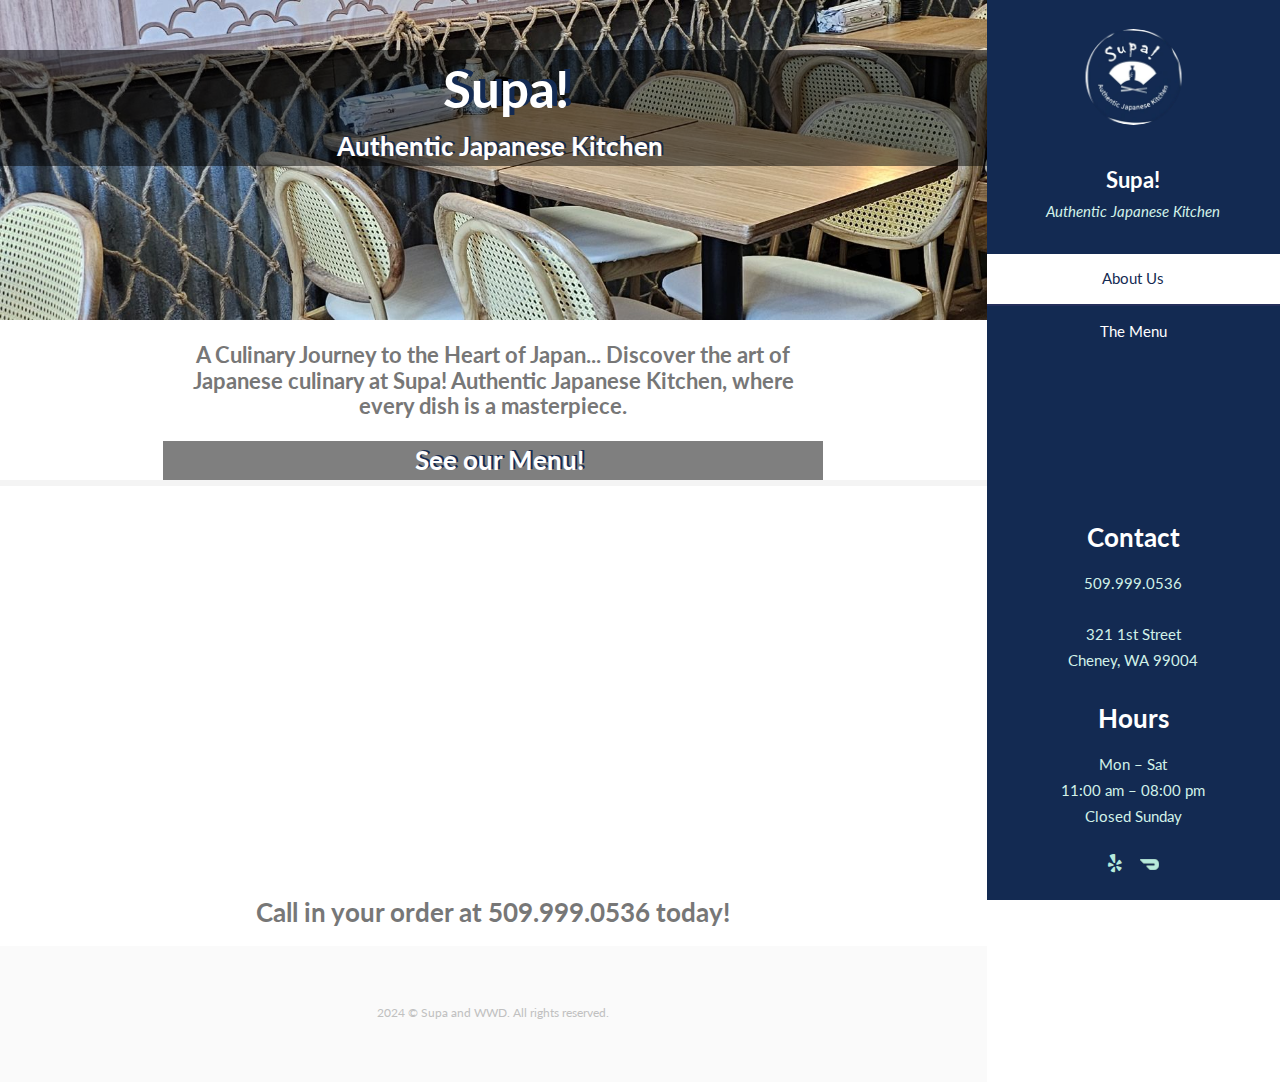
<file: index.html>
<!DOCTYPE HTML>
<!--
	Read Only by HTML5 UP
	html5up.net | @ajlkn
	Free for personal and commercial use under the CCA 3.0 license (html5up.net/license)
-->
<html lang="en">
	<head>
		<title>Supa! Authentic Japanese Kitchen</title>
		<meta charset="utf-8">
	    <meta http-equiv="X-UA-Compatible" content="IE=edge">
		<meta name="viewport" content="width=device-width, initial-scale=1">
	    <meta name="author" content="Supa! Authentic Japanese Kitchen">
	    <meta name="generator" content="Washington Website Developers">
	    <link rel="manifest" href="./manifest.webmanifest">
	    <meta property="og:url" content="https://lovesupa.com/">
	    <meta property="og:site_name" content="Supa! Authentic Japanese Kitchen ">
	    <meta property="og:title" content="Supa! Authentic Japanese Kitchen ">
	    <meta property="og:description" content="Discover the art of Japanese culinary at Supa! Authentic Japanese Kitchen , where every dish is a masterpiece">
	    <meta property="og:type" content="website">
	    <meta property="og:locale" content="en_US">
	    <meta property="og:image" content="https://img1.wsimg.com/isteam/stock/13057">
	    <link rel="apple-touch-icon" sizes="57x57" href="https://img1.wsimg.com/isteam/ip/0b8e1abf-922b-4179-9d11-e111f02bac81/blob-2bfbf64.png/:/rs=w:57,h:57,m">
	    <link rel="apple-touch-icon" sizes="60x60" href="https://img1.wsimg.com/isteam/ip/0b8e1abf-922b-4179-9d11-e111f02bac81/blob-2bfbf64.png/:/rs=w:60,h:60,m">
	    <link rel="apple-touch-icon" sizes="72x72" href="https://img1.wsimg.com/isteam/ip/0b8e1abf-922b-4179-9d11-e111f02bac81/blob-2bfbf64.png/:/rs=w:72,h:72,m">
	    <link rel="apple-touch-icon" sizes="114x114" href="https://img1.wsimg.com/isteam/ip/0b8e1abf-922b-4179-9d11-e111f02bac81/blob-2bfbf64.png/:/rs=w:114,h:114,m">
	    <link rel="apple-touch-icon" sizes="120x120" href="https://img1.wsimg.com/isteam/ip/0b8e1abf-922b-4179-9d11-e111f02bac81/blob-2bfbf64.png/:/rs=w:120,h:120,m">
	    <link rel="apple-touch-icon" sizes="144x144" href="https://img1.wsimg.com/isteam/ip/0b8e1abf-922b-4179-9d11-e111f02bac81/blob-2bfbf64.png/:/rs=w:144,h:144,m">
	    <link rel="apple-touch-icon" sizes="152x152" href="https://img1.wsimg.com/isteam/ip/0b8e1abf-922b-4179-9d11-e111f02bac81/blob-2bfbf64.png/:/rs=w:152,h:152,m">
	    <link rel="apple-touch-icon" sizes="180x180" href="https://img1.wsimg.com/isteam/ip/0b8e1abf-922b-4179-9d11-e111f02bac81/blob-2bfbf64.png/:/rs=w:180,h:180,m">
	    <meta name="twitter:image" content="https://img1.wsimg.com/isteam/stock/13057">
	    <meta name="twitter:card" content="summary">
	    <meta name="twitter:title" content="Supa! Authentic Japanese Kitchen ">
	    <meta name="twitter:description" content=" A Culinary Journey to the Heart of Japan">
	    <meta name="twitter:image:alt" content="Supa! Authentic Japanese Kitchen ">
	    <meta name="theme-color" content="#132a52">
		<link rel="stylesheet" href="assets/css/main.css">
		<script>
		  (function (f, b) { if (!b.__SV) { var e, g, i, h; window.mixpanel = b; b._i = []; b.init = function (e, f, c) { function g(a, d) { var b = d.split("."); 2 == b.length && ((a = a[b[0]]), (d = b[1])); a[d] = function () { a.push([d].concat(Array.prototype.slice.call(arguments, 0))); }; } var a = b; "undefined" !== typeof c ? (a = b[c] = []) : (c = "mixpanel"); a.people = a.people || []; a.toString = function (a) { var d = "mixpanel"; "mixpanel" !== c && (d += "." + c); a || (d += " (stub)"); return d; }; a.people.toString = function () { return a.toString(1) + ".people (stub)"; }; i = "disable time_event track track_pageview track_links track_forms track_with_groups add_group set_group remove_group register register_once alias unregister identify name_tag set_config reset opt_in_tracking opt_out_tracking has_opted_in_tracking has_opted_out_tracking clear_opt_in_out_tracking start_batch_senders people.set people.set_once people.unset people.increment people.append people.union people.track_charge people.clear_charges people.delete_user people.remove".split( " "); for (h = 0; h < i.length; h++) g(a, i[h]); var j = "set set_once union unset remove delete".split(" "); a.get_group = function () { function b(c) { d[c] = function () { call2_args = arguments; call2 = [c].concat(Array.prototype.slice.call(call2_args, 0)); a.push([e, call2]); }; } for ( var d = {}, e = ["get_group"].concat( Array.prototype.slice.call(arguments, 0)), c = 0; c < j.length; c++) b(j[c]); return d; }; b._i.push([e, f, c]); }; b.__SV = 1.2; e = f.createElement("script"); e.type = "text/javascript"; e.async = !0; e.src = "undefined" !== typeof MIXPANEL_CUSTOM_LIB_URL ? MIXPANEL_CUSTOM_LIB_URL : "file:" === f.location.protocol && "//cdn.mxpnl.com/libs/mixpanel-2-latest.min.js".match(/^\/\//) ? "https://cdn.mxpnl.com/libs/mixpanel-2-latest.min.js" : "//cdn.mxpnl.com/libs/mixpanel-2-latest.min.js"; g = f.getElementsByTagName("script")[0]; g.parentNode.insertBefore(e, g); } })(document, window.mixpanel || []);
			//Import Mixpanel SDK
			import mixpanel from 'mixpanel-browser';
			mixpanel.init('d430a2898d45edfea1ea68b53e843ecb', {debug: true, track_pageview: true, persistence: 'localStorage'});
		</script>
	</head>
	<body class="is-preload">

		<!-- Header -->
			<section id="header">
				<header>
					<span class="image logo"><img src="images/supalogo.png" alt="Supa"></span>
					<h1 id="logo"><a href="/">Supa!</a></h1>
					<p id="class">Authentic Japanese Kitchen</p>
				</header>
				<nav id="nav">
					<ul>
						<li><a href="/" class="active">About Us</a></li>
						<li><a href="/menu">The Menu</a></li>
					</ul>
				</nav>
				<article>
					<div class="inner">
						<br><h3>Contact</h3>
						<a href="tel:5099990536">509.999.0536</a><br><br>
						321 1st Street<br>
						Cheney, WA 99004
					</div>
				</article>
				<article>
					<div class="inner">
						<br><h3>Hours</h3>
						<span>Mon – Sat</span><br>
						<span>11:00 am – 08:00 pm</span><br>
						<span>Closed Sunday</span>					
					</div>
				</article>
				<footer>
					<ul class="icons">
						<li><a href="https://www.yelp.com/biz/supa-authentic-japanese-kitchen-cheney" class="icon brands fa-yelp"><span class="label">Yelp</span></a></li>
						<li><a href="https://www.doordash.com/store/supa!-authentic-japanese-kitchen-cheney-27842961/" class="icon brands fa-doordash"><img src="images/dd.png" alt="DoorDash"><img class="hover" src="images/dd2.png" alt="DoorDash"><span class="label">Doordash</span></a></li>
					</ul>
				</footer>
			</section>

		<!-- Wrapper -->
			<div id="wrapper">

				<!-- Main -->
					<div id="main">

						<!-- One -->
							<section id="one">
								<div class="image main" data-position="center">
									<img src="images/banner.jpg" alt="Authentic Japanese Kitchen">
									<h2>Supa!</h2>
									<h3>Authentic Japanese Kitchen</h3>
								</div>
								<div class="container">
									<header class="major">
										<p><a href="#header" class="hl">A Culinary Journey to the Heart of Japan... Discover the art of Japanese culinary at Supa! Authentic Japanese Kitchen, where every dish is a masterpiece.</a></p>
										
										<h3 class="link"><a href="/menu">See our Menu!</a></h3>
									</header>
								</div>
							</section>

						<!-- Two -->
							<section id="three">
								<iframe id="gmap_canvas" src="https://maps.google.com/maps?hl=en&amp;q=321%201st%20Street%20Cheney,%20WA%20%20Cheney+(Supa!%20Authentic%20Japanese%20Kitchen)&amp;t=&amp;z=15&amp;ie=UTF8&amp;iwloc=B&amp;output=embed"></iframe>
								<h3 class="link">Call in your order at <a href="tel:5099990536">509.999.0536</a> today!</h3>
							</section>
					</div>

				<!-- Footer -->
					<div id="footer">
						<div class="container">
							<ul class="copyright">
								<li>2024 &copy; Supa and <a href="http://wawebdev.com">WWD</a>. All rights reserved.</li>
							</ul>
						</div>
					</div>

			</div>

		<!-- Scripts -->
			<script src="assets/js/jquery.min.js"></script>
			<script src="assets/js/jquery.scrollex.min.js"></script>
			<script src="assets/js/jquery.scrolly.min.js"></script>
			<script src="assets/js/browser.min.js"></script>
			<script src="assets/js/breakpoints.min.js"></script>
			<script src="assets/js/util.js"></script>
			<script src="assets/js/main.js"></script>
	</body>
</html>
</file>
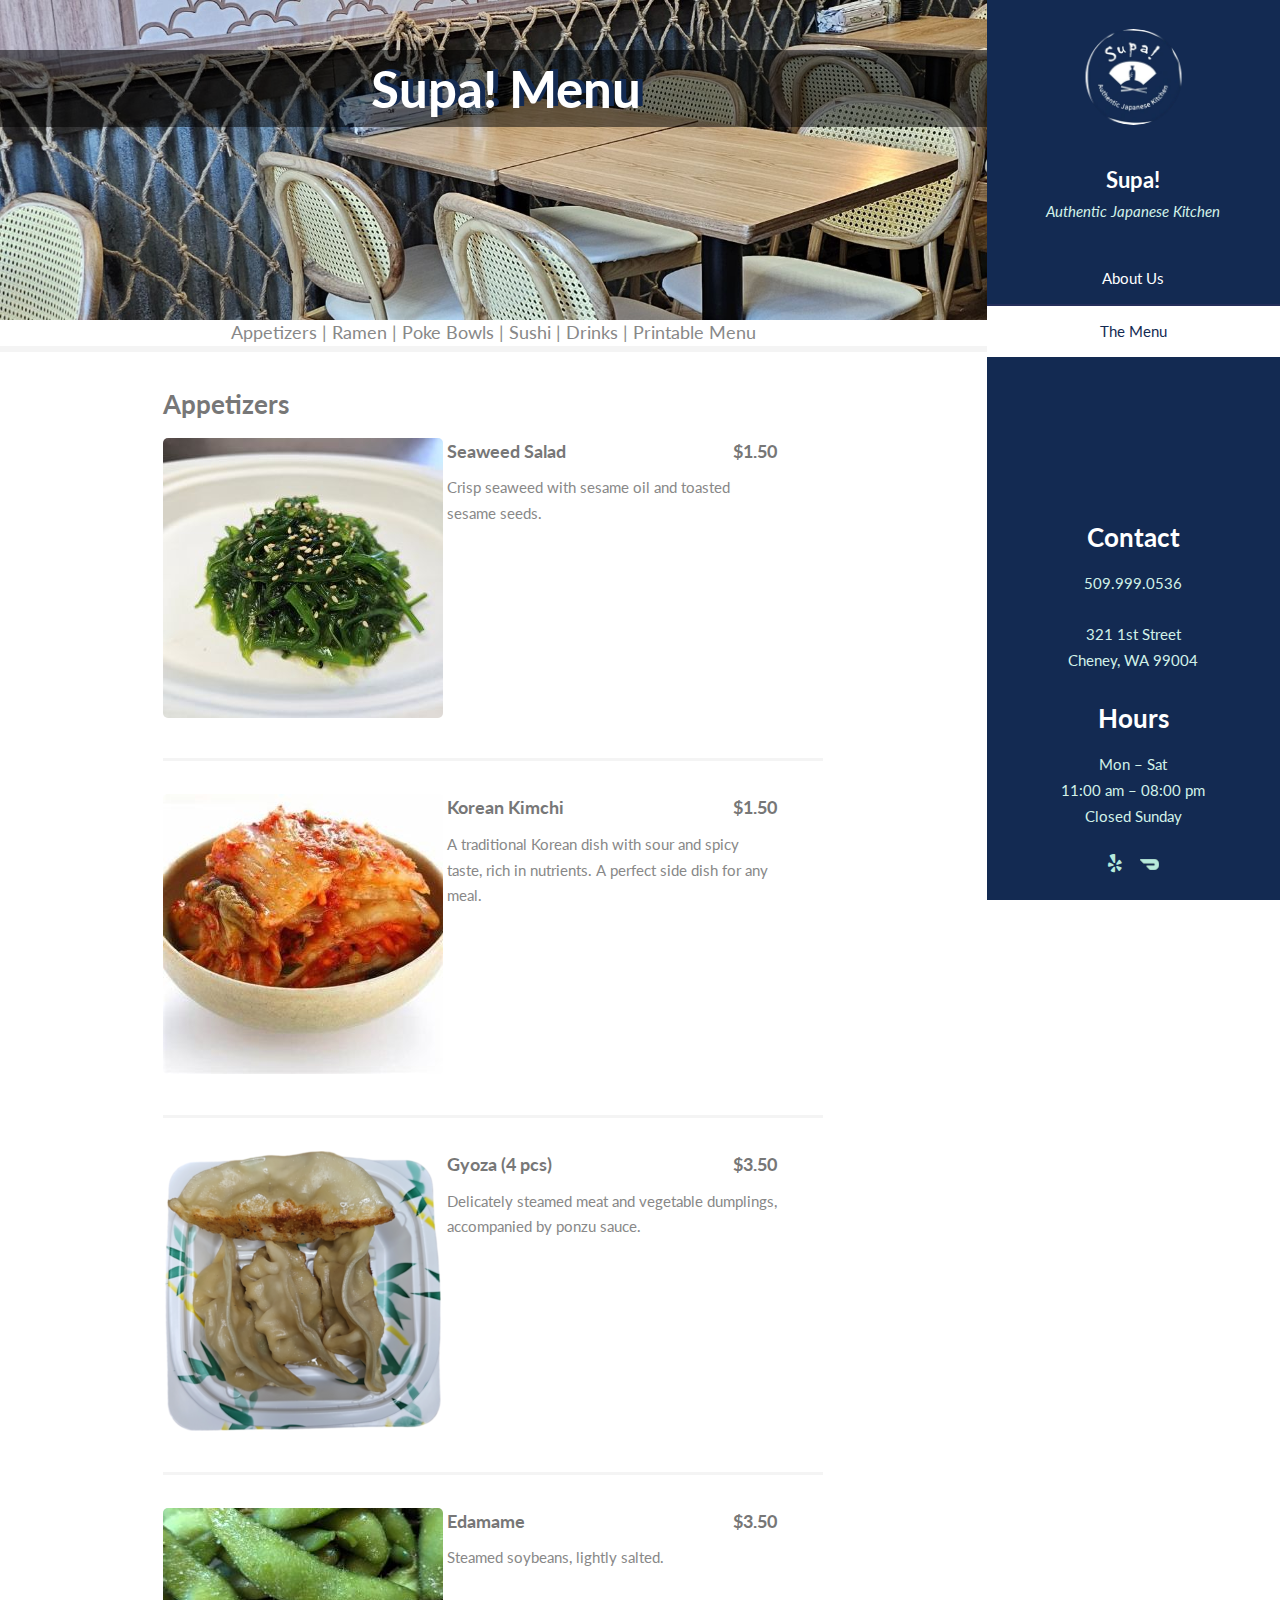
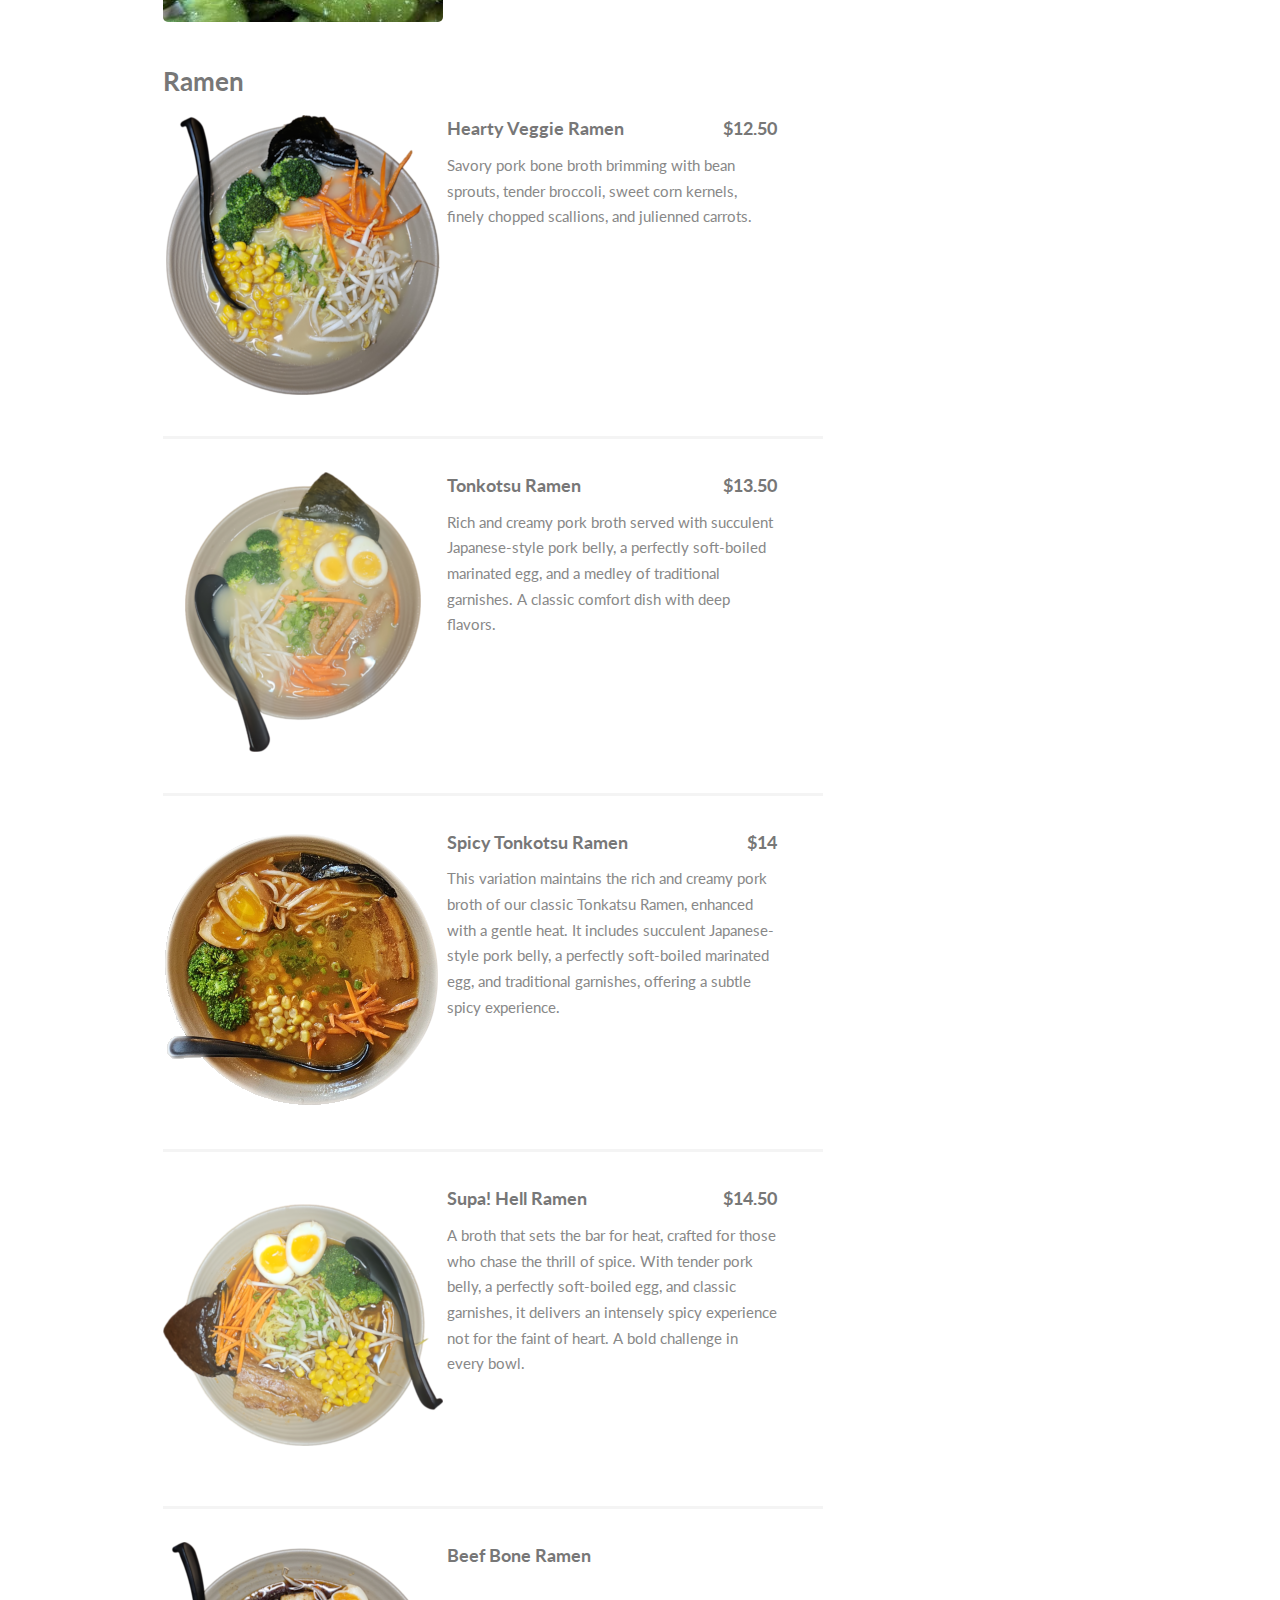
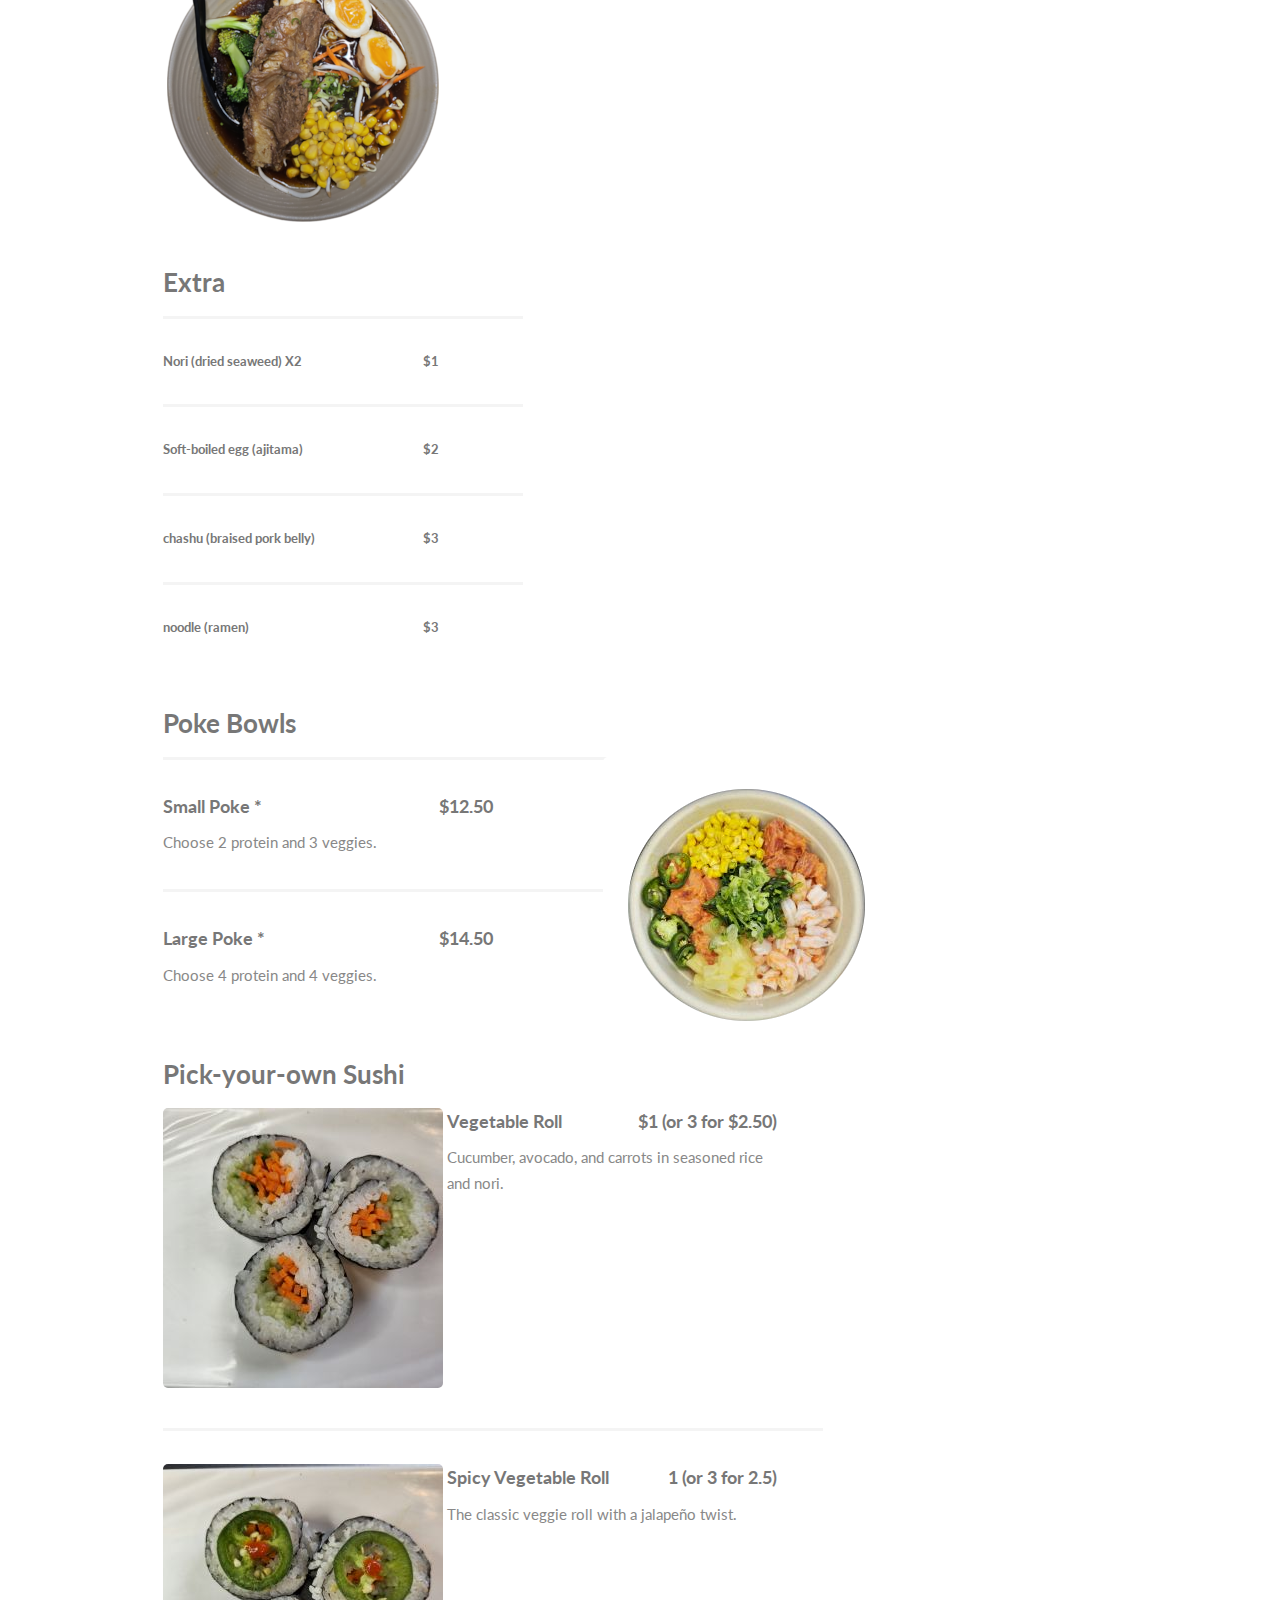
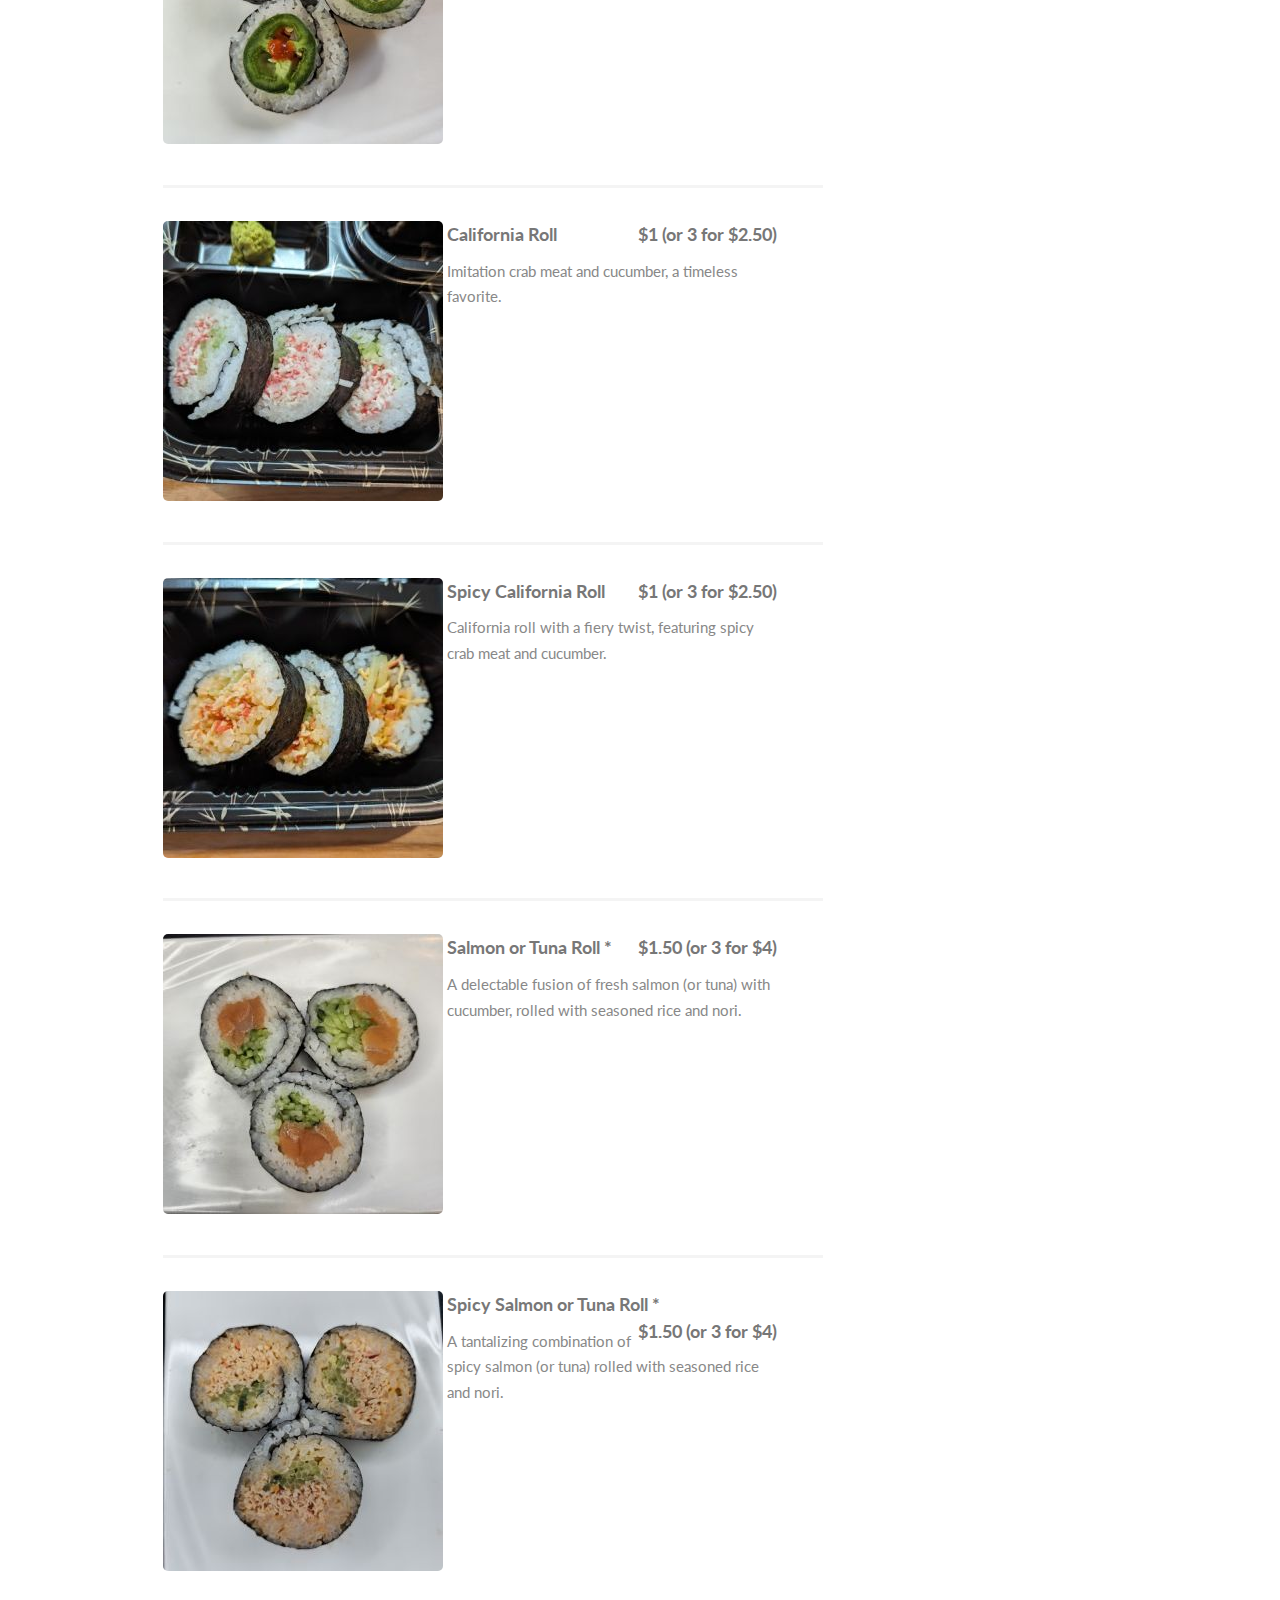
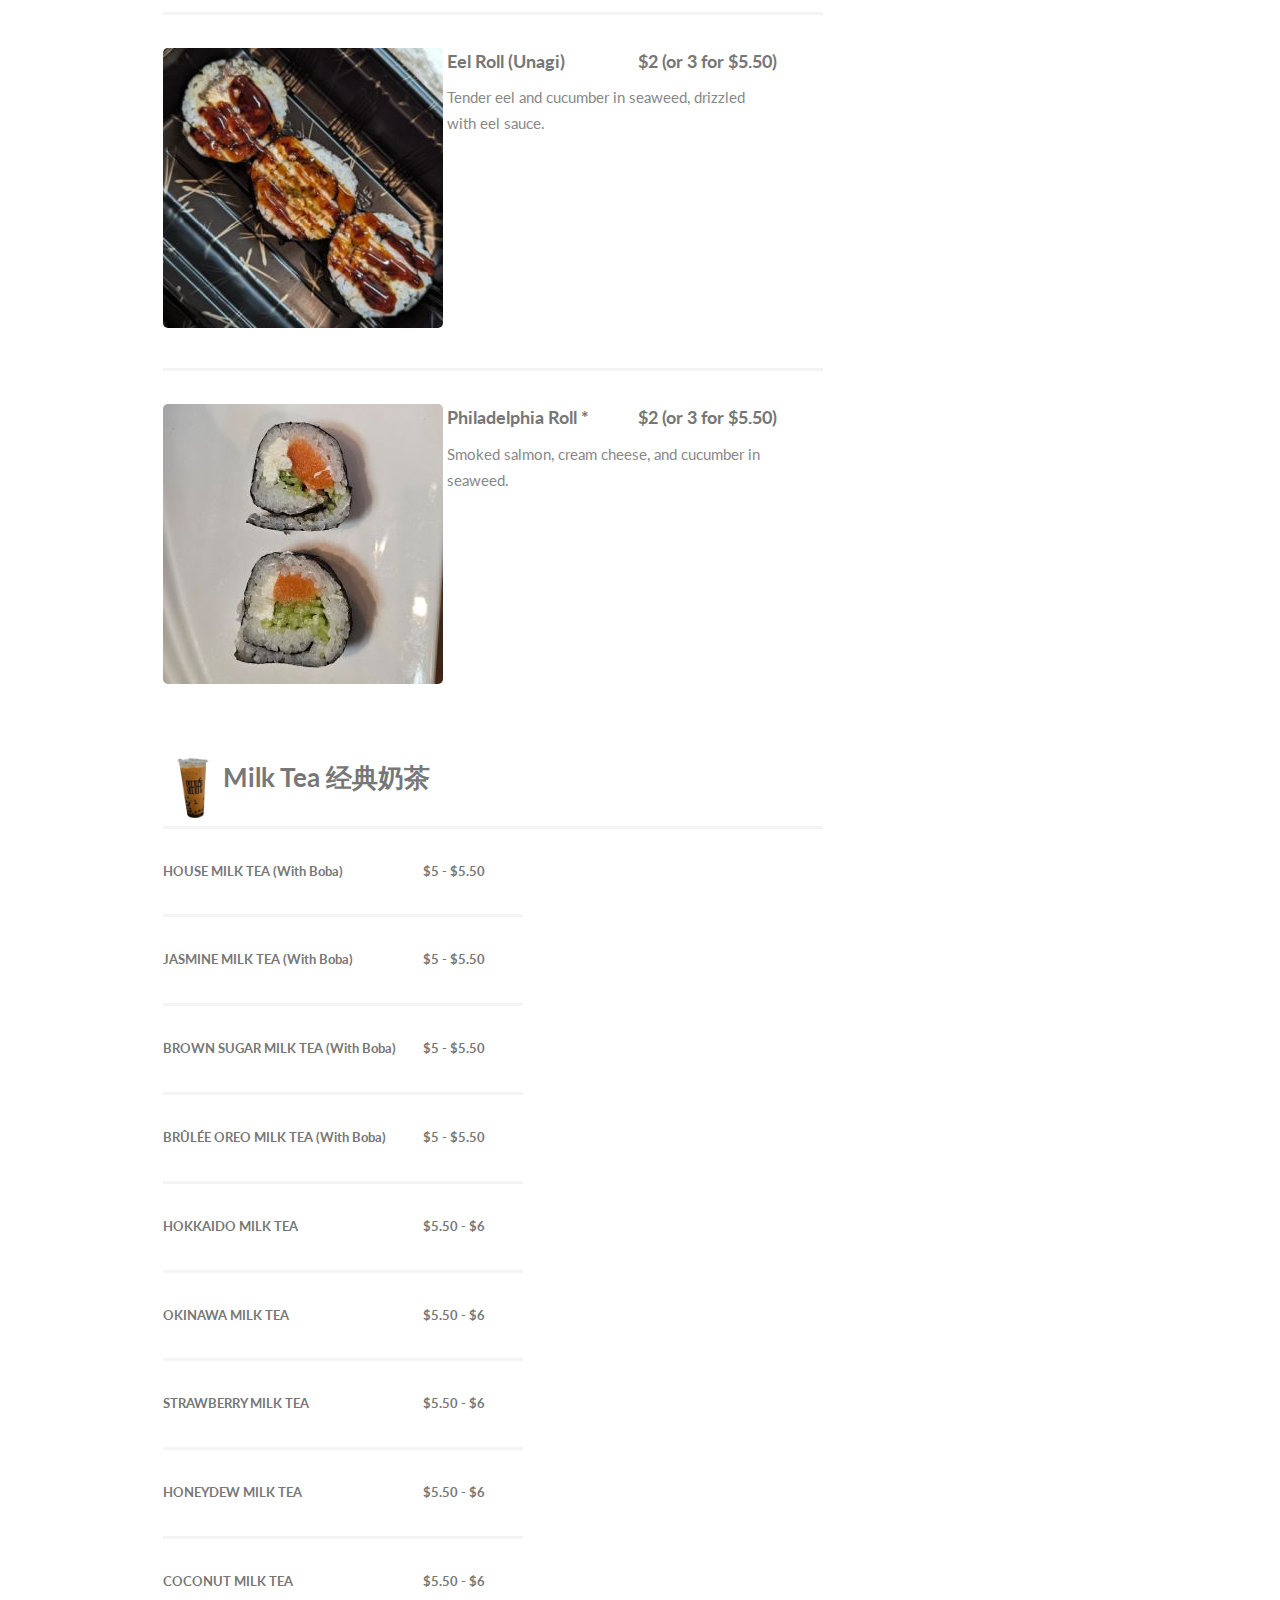
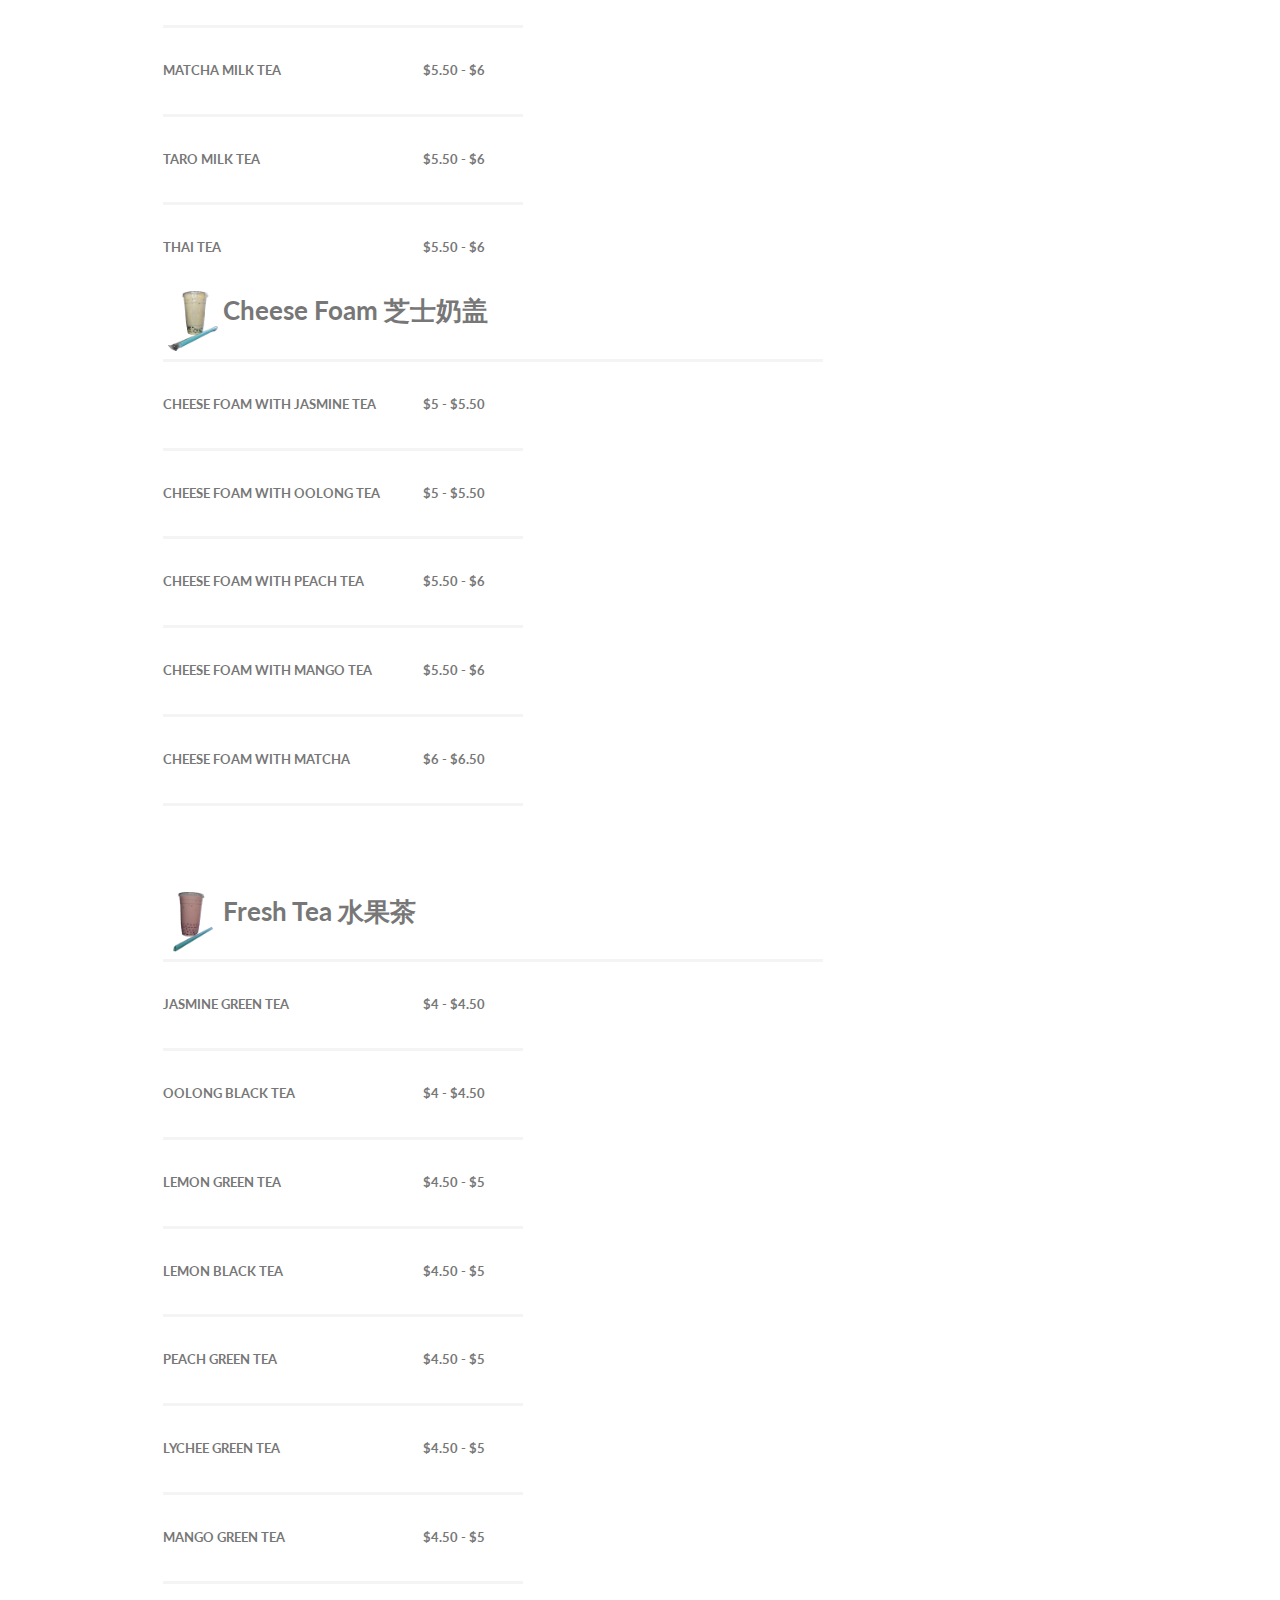
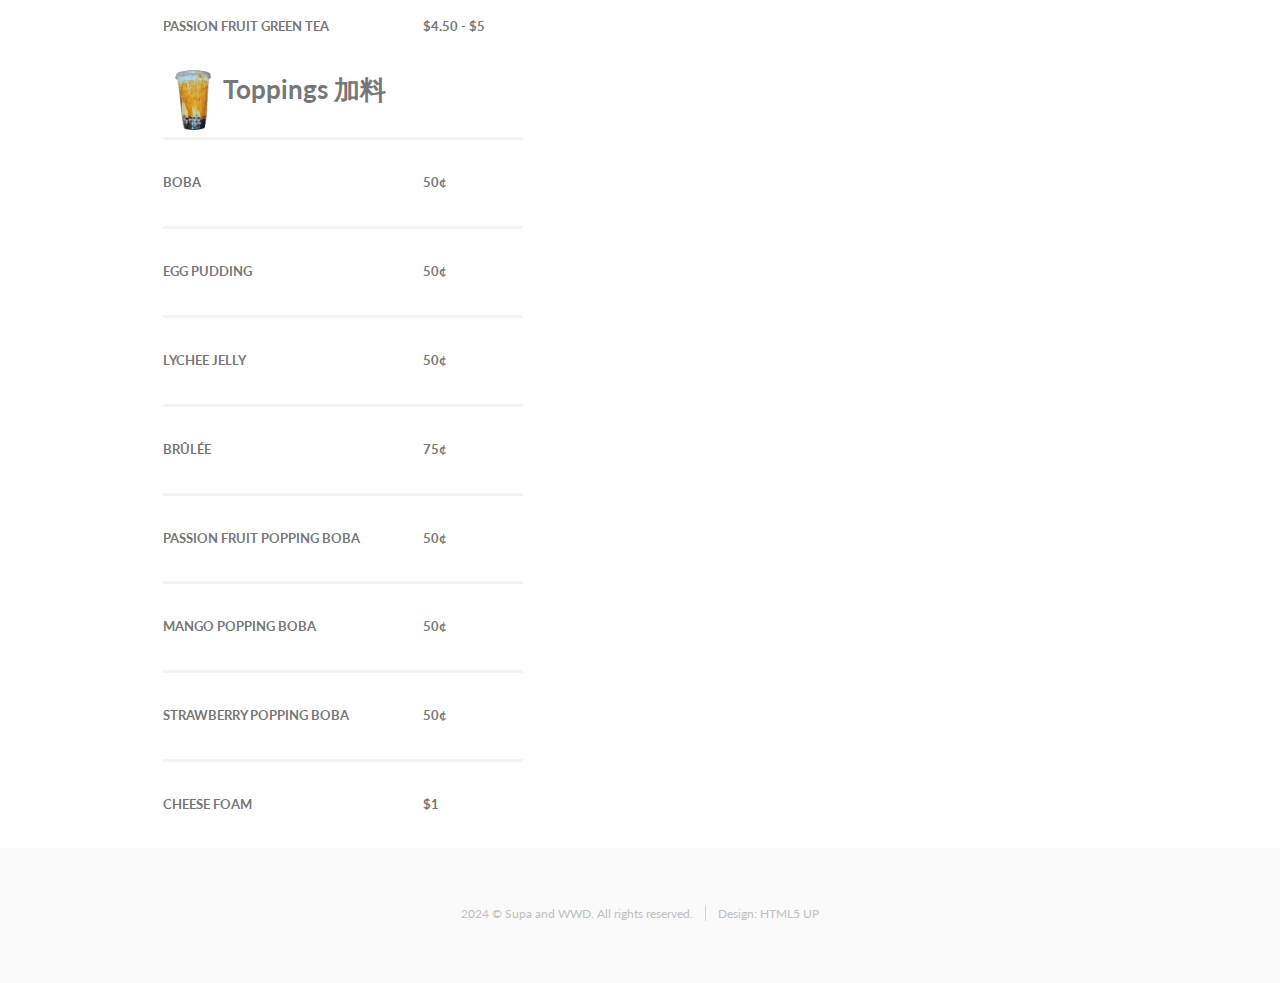
<file: menu/index.html>
<!DOCTYPE HTML>
<!--
	Read Only by HTML5 UP
	html5up.net | @ajlkn
	Free for personal and commercial use under the CCA 3.0 license (html5up.net/license)
-->
<html>
	<head>
		<title>Supa! Authentic Japanese Kitchen - Menu</title>
	    <meta http-equiv="Content-Type" content="text/html; charset=UTF-8">
		<meta charset="utf-8" />
	    <meta http-equiv="X-UA-Compatible" content="IE=edge">
		<meta name="viewport" content="width=device-width, initial-scale=1, user-scalable=no" />
	    <meta name="author" content="Supa! Authentic Japanese Kitchen">
	    <meta name="generator" content="Washington Website Developers">
	    <link rel="manifest" href="./manifest.webmanifest">
	    <meta property="og:url" content="https://lovesupa.com/">
	    <meta property="og:site_name" content="Supa! Authentic Japanese Kitchen ">
	    <meta property="og:title" content="Supa! Authentic Japanese Kitchen ">
	    <meta property="og:description" content="Discover the art of Japanese culinary at Supa! Authentic Japanese Kitchen , where every dish is a masterpiece">
	    <meta property="og:type" content="website">
	    <meta property="og:locale" content="en_US">
	    <meta property="og:image" content="https://img1.wsimg.com/isteam/stock/13057">
	    <link rel="apple-touch-icon" sizes="57x57" href="https://img1.wsimg.com/isteam/ip/0b8e1abf-922b-4179-9d11-e111f02bac81/blob-2bfbf64.png/:/rs=w:57,h:57,m">
	    <link rel="apple-touch-icon" sizes="60x60" href="https://img1.wsimg.com/isteam/ip/0b8e1abf-922b-4179-9d11-e111f02bac81/blob-2bfbf64.png/:/rs=w:60,h:60,m">
	    <link rel="apple-touch-icon" sizes="72x72" href="https://img1.wsimg.com/isteam/ip/0b8e1abf-922b-4179-9d11-e111f02bac81/blob-2bfbf64.png/:/rs=w:72,h:72,m">
	    <link rel="apple-touch-icon" sizes="114x114" href="https://img1.wsimg.com/isteam/ip/0b8e1abf-922b-4179-9d11-e111f02bac81/blob-2bfbf64.png/:/rs=w:114,h:114,m">
	    <link rel="apple-touch-icon" sizes="120x120" href="https://img1.wsimg.com/isteam/ip/0b8e1abf-922b-4179-9d11-e111f02bac81/blob-2bfbf64.png/:/rs=w:120,h:120,m">
	    <link rel="apple-touch-icon" sizes="144x144" href="https://img1.wsimg.com/isteam/ip/0b8e1abf-922b-4179-9d11-e111f02bac81/blob-2bfbf64.png/:/rs=w:144,h:144,m">
	    <link rel="apple-touch-icon" sizes="152x152" href="https://img1.wsimg.com/isteam/ip/0b8e1abf-922b-4179-9d11-e111f02bac81/blob-2bfbf64.png/:/rs=w:152,h:152,m">
	    <link rel="apple-touch-icon" sizes="180x180" href="https://img1.wsimg.com/isteam/ip/0b8e1abf-922b-4179-9d11-e111f02bac81/blob-2bfbf64.png/:/rs=w:180,h:180,m">
	    <meta name="twitter:image" content="https://img1.wsimg.com/isteam/stock/13057">
	    <meta name="twitter:card" content="summary">
	    <meta name="twitter:title" content="Supa! Authentic Japanese Kitchen ">
	    <meta name="twitter:description" content=" A Culinary Journey to the Heart of Japan">
	    <meta name="twitter:image:alt" content="Supa! Authentic Japanese Kitchen ">
	    <meta name="theme-color" content="#132a52">
		<link rel="stylesheet" href="../assets/css/main.css" />
	</head>
	<body class="is-preload">

		<!-- Header -->
			<section id="header">
				<header>
					<span class="image logo"><img src="../images/supalogo.png" alt="" /></span>
					<h1 id="logo"><a href="/">Supa!</a></h1>
					<p id="class">Authentic Japanese Kitchen</p>
				</header>
				<nav id="nav">
					<ul>
						<li><a href="/">About Us</a></li>
						<li><a href="/menu" class="active">The Menu</a></li>
					</ul>
				</nav>
				<article>
					<div class="inner">
						<br /><h3>Contact</h3>
						<a href="tel:5099990536">509.999.0536</a><br /><br />
						321 1st Street<br />
						Cheney, WA 99004
					</div>
				</article>
				<article>
					<div class="inner">
						<br /><h3>Hours</h3>
						<span>Mon – Sat</span><br />
						<span>11:00 am – 08:00 pm</span><br />
						<span>Closed Sunday</span>
					</div>
				</article>
				<footer>
					<ul class="icons">
						<li><a href="https://www.yelp.com/biz/supa-authentic-japanese-kitchen-cheney" class="icon brands fa-yelp"><span class="label">Yelp</span></a></li>
						<li><a href="https://www.doordash.com/store/supa!-authentic-japanese-kitchen-cheney-27842961/" class="icon brands fa-doordash"><img src="../images/dd.png"><img class="hover" src="../images/dd2.png"><span class="label">Doordash</span></a></li>
					</ul>
				</footer>
			</section>

		<!-- Wrapper -->
			<div id="wrapper">

				<!-- Main -->
					<div id="main">

						<!-- One -->
							<section id="one">
								<div class="image main" data-position="center">
									<img src="../images/banner.jpg" alt="" />
									<h2>Supa! Menu</h2>
								</div>
								<div class="container mc">
									<a href="#appetizers">Appetizers</a> | 
									<a href="#ramen">Ramen</a> | 
									<a href="#poke">Poke Bowls</a> | 
									<a href="#sushi">Sushi</a> | 
									<a href="#drinks">Drinks</a> | 
									<a href="supamenu.pdf">Printable Menu</a>
								</div>
							</section>

						<!-- Two -->
							<section id="two" class="menu">
								<div class="container">
									<p class=anchor><a name="appetizers"></a></p>
									<h3>Appetizers</h3>
									<div class="features">
										<article>
											<img src="images/dish1.jpg" alt="" />
											<div class="inner">
												<h4>Seaweed Salad <span>$1.50</span></h4>
												<p>Crisp seaweed with sesame oil and toasted sesame seeds.</p>
											</div>
										</article>
										<article>
											<img src="images/kimchi.jpg" alt="" />
											<div class="inner">
												<h4>Korean Kimchi <span>$1.50</span></h4>
												<p>A traditional Korean dish with sour and spicy taste, rich in nutrients. A perfect side dish for any meal.</p>
											</div>
										</article>
										<article>
											<img src="images/gyoza.png" alt="" />
											<div class="inner">
												<h4>Gyoza (4 pcs) <span>$3.50</span></h4>
												<p>Delicately steamed meat and vegetable dumplings, accompanied by ponzu sauce.</p>
											</div>
										</article>
										<article>
											<img src="images/edamame.jpg" class="h100" alt="" />
											<div class="inner">
												<h4>Edamame <span>$3.50</span></h4>
												<p>Steamed soybeans, lightly salted.</p>
											</div>
										</article>
									</div>
									<p class=anchor><a name="ramen"></a></p>
									<h3>Ramen</h3>
									<div class="features">
										<article>
											<img src="images/veggie.png" alt="" />
											<div class="inner">
												<h4>Hearty Veggie Ramen <span>$12.50</span></h4>
												<p>Savory pork bone broth brimming with bean sprouts, tender broccoli, sweet corn kernels, finely chopped scallions, and julienned carrots.</p>
											</div>
										</article>
										<article>
											<img src="images/tonkotsu.png" alt="" />
											<div class="inner">
												<h4>Tonkotsu Ramen <span>$13.50</span></h4>
												<p>Rich and creamy pork broth served with succulent Japanese-style pork belly, a perfectly soft-boiled marinated egg, and a medley of traditional garnishes. A classic comfort dish with deep flavors.</p>
											</div>
										</article>
										<article>
											<img src="images/spicytonkotsu.png" alt="" />
											<div class="inner">
												<h4>Spicy Tonkotsu Ramen <span>$14</span></h4>
												<p>This variation maintains the rich and creamy pork broth of our classic Tonkatsu Ramen, enhanced with a gentle heat. It includes succulent Japanese-style pork belly, a perfectly soft-boiled marinated egg, and traditional garnishes, offering a subtle spicy experience.</p>
											</div>
										</article>
										<article>
											<img src="images/hell.png" alt="" />
											<div class="inner">
												<h4>Supa! Hell Ramen <span>$14.50</span></h4>
												<p>A broth that sets the bar for heat, crafted for those who chase the thrill of spice. With tender pork belly, a perfectly soft-boiled egg, and classic garnishes, it delivers an intensely spicy experience not for the faint of heart. A bold challenge in every bowl.</p>
											</div>
										</article>
										<article>
											<img src="images/beefbone.png" alt="" />
											<div class="inner">
												<h4>Beef Bone Ramen <span></span></h4>
												<p style="color:white">A robust beef bone broth served with a generous portion of tender beef rib, complemented by perfectly soft-boiled marinated egg, fresh broccoli, sweet corn kernels, and finely chopped scallions. A hearty and satisfying choice for beef lovers.</p>
											</div>
										</article>
									</div>
									<h3>Extra</h3>
									<div class="features">
										<div class="double">
											<article>
												<div class="inner">
													<h5>Nori (dried seaweed) X2<span>$1</span></h5>
												</div>
											</article>
											<article>
												<div class="inner">
													<h5>Soft-boiled egg (ajitama)<span>$2</span></h5>
												</div>
											</article>
											<article>
												<div class="inner">
													<h5>chashu (braised pork belly)<span>$3</span></h5>
												</div>
											</article>
											<article>
												<div class="inner">
													<h5>noodle (ramen)<span>$3</span></h5>
												</div>
											</article>
										</div>
									</div>
									<p class=anchor><a name="poke"></a></p>
									<h3>Poke Bowls</h3>
									<div class="features">
										<a href="#" class="image pokebowl"><img src="images/largepoke.png" alt=""/></a>
										<article>
											<div class="inner">
												<h4>Small Poke * <span>$12.50</span></h4>
												<p>Choose 2 protein and 3 veggies.</p>
											</div>
										</article>
										<article>
											<div class="inner">
												<h4>Large Poke * <span>$14.50</span></h4>
												<p>Choose 4 protein and 4 veggies.</p>
											</div>
										</article>
									</div>
									<p class=anchor><a name="sushi"></a></p>
									<h3>Pick-your-own Sushi</h3>
									<div class="features">
										<article>
											<img src="images/roll5.jpg" alt="" />
											<div class="inner">
												<h4>Vegetable Roll <span>$1 (or 3 for $2.50)</span></h4>
												<p>Cucumber, avocado, and carrots in seasoned rice and nori.</p>
											</div>
										</article>
										<article>
											<img src="images/roll6.jpg" alt="" />
											<div class="inner">
												<h4>Spicy Vegetable Roll <span>1 (or 3 for 2.5)</span></h4>
												<p>The classic veggie roll with a jalapeño twist.</p>
											</div>
										</article>
										<article>
											<img src="images/cali.jpg" alt="" />
											<div class="inner">
												<h4>California Roll <span>$1 (or 3 for $2.50)</span></h4>
												<p>Imitation crab meat and cucumber, a timeless favorite.</p>
											</div>
										</article>
										<article>
											<img src="images/spicycali.jpg" alt="" />
											<div class="inner">
												<h4>Spicy California Roll <span>$1 (or 3 for $2.50)</span></h4>
												<p>California roll with a fiery twist, featuring spicy crab meat and cucumber.</p>
											</div>
										</article>
										<article>
											<img src="images/roll7.jpg" alt="" />
											<div class="inner">
												<h4>Salmon or Tuna Roll * <span>$1.50 (or 3 for $4)</span></h4>
												<p>A delectable fusion of fresh salmon (or tuna) with cucumber, rolled with seasoned rice and nori.</p>
											</div>
										</article>
										<article>
											<img src="images/roll3.jpg" alt="" />
											<div class="inner">
												<h4>Spicy Salmon or Tuna Roll * <span>$1.50 (or 3 for $4)</span></h4>
												<p>A tantalizing combination of spicy salmon (or tuna) rolled with seasoned rice and nori.</p>
											</div>
										</article>
										<article>
											<img src="images/unagi.jpg" alt="" />
											<div class="inner">
												<h4>Eel Roll (Unagi) <span>$2 (or 3 for $5.50)</span></h4>
												<p>Tender eel and cucumber in seaweed, drizzled with eel sauce.</p>
											</div>
										</article>
										<article>
											<img src="images/philly.jpg" alt="" />
											<div class="inner">
												<h4>Philadelphia Roll * <span>$2 (or 3 for $5.50)</span></h4>
												<p>Smoked salmon, cream cheese, and cucumber in seaweed.</p>
											</div>
										</article>
									</div>
									<p class=anchor><a name="drinks"></a></p>
									<section class="drinks">
										<div class="features">
											<article class="category">
												<div><img src="images/thai_brownsugar.png" class="drinks"></div>
												<div><h3>Milk Tea 经典奶茶</h3></div>
											</article>
											<div class="double">
												<article>
													<div class="inner">
														<h5>HOUSE MILK TEA (With Boba) <span>$5 - $5.50</span></h5>
													</div>
												</article>
												<article>
													<div class="inner">
														<h5>JASMINE MILK TEA (With Boba) <span>$5 - $5.50</span></h5>
													</div>
												</article>
												<article>
													<div class="inner">
														<h5>BROWN SUGAR MILK TEA (With Boba) <span>$5 - $5.50</span></h5>
													</div>
												</article>
												<article>
													<div class="inner">
														<h5>BRÛLÉE OREO MILK TEA (With Boba) <span>$5 - $5.50</span></h5>
													</div>
												</article>
												<article>
													<div class="inner">
														<h5>HOKKAIDO MILK TEA <span>$5.50 - $6</span></h5>
													</div>
												</article>
												<article>
													<div class="inner">
														<h5>OKINAWA MILK TEA <span>$5.50 - $6</span></h5>
													</div>
												</article>
												<article>
													<div class="inner">
														<h5>STRAWBERRY MILK TEA <span>$5.50 - $6</span></h5>
													</div>
												</article>
												<article>
													<div class="inner">
														<h5>HONEYDEW MILK TEA <span>$5.50 - $6</span></h5>
													</div>
												</article>
												<article>
													<div class="inner">
														<h5>COCONUT MILK TEA <span>$5.50 - $6</span></h5>
													</div>
												</article>
												<article>
													<div class="inner">
														<h5>MATCHA MILK TEA <span>$5.50 - $6</span></h5>
													</div>
												</article>
												<article>
													<div class="inner">
														<h5>TARO MILK TEA <span>$5.50 - $6</span></h5>
													</div>
												</article>
												<article>
													<div class="inner">
														<h5>THAI TEA <span>$5.50 - $6</span></h5>
													</div>
												</article>
											</div>
											<article class="category">
												<div><img src="images/cheese.png" class="drinks"></div>
												<div><h3>Cheese Foam 芝士奶盖</h3></div>
											</article>
											<div class="double">
												<article>
													<div class="inner">
														<h5>CHEESE FOAM WITH JASMINE TEA <span>$5 - $5.50</span></h5>
													</div>
												</article>
												<article>
													<div class="inner">
														<h5>CHEESE FOAM WITH OOLONG TEA <span>$5 - $5.50</span></h5>
													</div>
												</article>
												<article>
													<div class="inner">
														<h5>CHEESE FOAM WITH PEACH TEA <span>$5.50 - $6</span></h5>
													</div>
												</article>
												<article>
													<div class="inner">
														<h5>CHEESE FOAM WITH MANGO TEA <span>$5.50 - $6</span></h5>
													</div>
												</article>
												<article>
													<div class="inner">
														<h5>CHEESE FOAM WITH MATCHA <span>$6 - $6.50</span></h5>
													</div>
												</article>
												<article>
													<div class="inner">
														<h5>&nbsp;</h5>
													</div>
												</article>
											</div>
											<article class="category">
												<div><img src="images/tea.png" class="drinks"></div>
												<div><h3>Fresh Tea 水果茶</h3></div>
											</article>
											<div class="double">
												<article>
													<div class="inner">
														<h5>JASMINE GREEN TEA<span>$4 - $4.50</span></h5>
													</div>
												</article>
												<article>
													<div class="inner">
														<h5>OOLONG BLACK TEA<span>$4 - $4.50</span></h5>
													</div>
												</article>
												<article>
													<div class="inner">
														<h5>LEMON GREEN TEA<span>$4.50 - $5</span></h5>
													</div>
												</article>
												<article>
													<div class="inner">
														<h5>LEMON BLACK TEA<span>$4.50 - $5</span></h5>
													</div>
												</article>
												<article>
													<div class="inner">
														<h5>PEACH GREEN TEA<span>$4.50 - $5</span></h5>
													</div>
												</article>
												<article>
													<div class="inner">
														<h5>LYCHEE GREEN TEA<span>$4.50 - $5</span></h5>
													</div>
												</article>
												<article>
													<div class="inner">
														<h5>MANGO GREEN TEA<span>$4.50 - $5</span></h5>
													</div>
												</article>
												<article>
													<div class="inner">
														<h5>PASSION FRUIT GREEN TEA<span>$4.50 - $5</span></h5>
													</div>
												</article>
											</div>
											<article class="category">
												<div><img src="images/topping.png" class="drinks"></div>
												<div><h3>Toppings 加料</h3></div>
											</article>
											<div class="double">
												<article>
													<div class="inner">
														<h5>BOBA  <span>50&cent;</span></h5>
													</div>
												</article>
												<article>
													<div class="inner">
														<h5>EGG PUDDING  <span>50&cent;</span></h5>
													</div>
												</article>
												<article>
													<div class="inner">
														<h5>LYCHEE JELLY  <span>50&cent;</span></h5>
													</div>
												</article>
												<article>
													<div class="inner">
														<h5>BRÛLÉE  <span>75&cent;</span></h5>
													</div>
												</article>
												<article>
													<div class="inner">
														<h5>PASSION FRUIT POPPING BOBA  <span>50&cent;</span></h5>
													</div>
												</article>
												<article>
													<div class="inner">
														<h5>MANGO POPPING BOBA  <span>50&cent;</span></h5>
													</div>
												</article>
												<article>
													<div class="inner">
														<h5>STRAWBERRY POPPING BOBA  <span>50&cent;</span></h5>
													</div>
												</article>
												<article>
													<div class="inner">
														<h5>CHEESE FOAM  <span>$1</span></h5>
													</div>
												</article>
											</div>
										</section>
									</div>
								</div>
							</div>
						</section>
					</div>
				<!-- Main -->

				<!-- Footer -->
					<section id="footer">
						<div class="container">
							<ul class="copyright">
								<li>2024 &copy; Supa and <a href="http://wawebdev.com">WWD</a>. All rights reserved.</li><li>Design: <a href="http://html5up.net">HTML5 UP</a></li>
							</ul>
						</div>
					</section>
				<!-- Footer -->

			</div>
		<!-- Wrapper -->

		<!-- Scripts -->
			<script src="../assets/js/jquery.min.js"></script>
			<script src="../assets/js/jquery.scrollex.min.js"></script>
			<script src="../assets/js/jquery.scrolly.min.js"></script>
			<script src="../assets/js/browser.min.js"></script>
			<script src="../assets/js/breakpoints.min.js"></script>
			<script src="../assets/js/util.js"></script>
			<script src="../assets/js/main.js"></script>
	</body>
</html>
</file>
<file: assets/css/main.css>
@import url("fontawesome-all.min.css");
@import url("https://fonts.googleapis.com/css?family=Lato:400,400italic,700,700italic|Source+Code+Pro:400");

/*
	Read Only by HTML5 UP
	html5up.net | @ajlkn
	Free for personal and commercial use under the CCA 3.0 license (html5up.net/license)
*/

html,
body,
div,
span,
applet,
object,
iframe,
h1,
h2,
h3,
h4,
h5,
h6,
p,
blockquote,
pre,
a,
abbr,
acronym,
address,
big,
cite,
code,
del,
dfn,
em,
img,
ins,
kbd,
q,
s,
samp,
small,
strike,
strong,
sub,
sup,
tt,
var,
b,
u,
i,
center,
dl,
dt,
dd,
ol,
ul,
li,
fieldset,
form,
label,
legend,
table,
caption,
tbody,
tfoot,
thead,
tr,
th,
td,
article,
aside,
canvas,
details,
embed,
figure,
figcaption,
footer,
header,
hgroup,
menu,
nav,
output,
ruby,
section,
summary,
time,
mark,
audio,
video {
    margin: 0;
    padding: 0;
    border: 0;
    font-size: 100%;
    font: inherit;
    vertical-align: baseline;
}

article,
aside,
details,
figcaption,
figure,
footer,
header,
hgroup,
menu,
nav,
section {
    display: block;
}

body {
    line-height: 1;
}

ol,
ul {
    list-style: none;
}

blockquote,
q {
    quotes: none;
}

blockquote:before,
blockquote:after,
q:before,
q:after {
    content: '';
    content: none;
}

table {
    border-collapse: collapse;
    border-spacing: 0;
}

body {
    -webkit-text-size-adjust: none;
}

iframe {
    width:100%;
    height:400px;
}
.copyright{
    text-align:center;
}
mark {
    background-color: transparent;
    color: inherit;
}

/* Basic */

html {
    box-sizing: border-box;
}

*,
*:before,
*:after {
    box-sizing: inherit;
}

body {
    background: #fff;
}

body.is-preload *,
body.is-preload *:before,
body.is-preload *:after {
    -moz-animation: none !important;
    -webkit-animation: none !important;
    -ms-animation: none !important;
    animation: none !important;
    -moz-transition: none !important;
    -webkit-transition: none !important;
    -ms-transition: none !important;
    transition: none !important;
}

body,
input,
select,
textarea {
    color: #888;
    font-family: "Lato", sans-serif;
    font-size: 12pt;
    font-weight: 400;
    line-height: 1.75em;
}

a {
    -moz-transition: color 0.2s ease-in-out, border-color 0.2s ease-in-out;
    -webkit-transition: color 0.2s ease-in-out, border-color 0.2s ease-in-out;
    -ms-transition: color 0.2s ease-in-out, border-color 0.2s ease-in-out;
    transition: color 0.2s ease-in-out, border-color 0.2s ease-in-out;
    /*border-bottom: solid 1px #e4e4e4;*/
    color: inherit;
    text-decoration: none;
}

a:hover {
    border-bottom-color: transparent;
    color: #132a52 !important;
    /*#4acaa8 !important;*/
}

strong,
b {
    color: #777;
    font-weight: 700;
}

em,
i {
    font-style: italic;
}

p {
    margin: 0 0 2.25em 0;
}

h1,
h2,
h3,
h4,
h5,
h6 {
    color: #777;
    font-weight: 700;
    line-height: 1em;
    margin: 0 0 0.5625em 0;
}

h1 a,
h2 a,
h3 a,
h4 a,
h5 a,
h6 a {
    border: 0;
    color: inherit;
    text-decoration: none;
}

h2 {
    font-size: 2em;
    line-height: 1.5em;
}

h3 {
    font-size: 1.75em;
    line-height: 1.5em;
}

h4 {
    font-size: 1.25em;
    line-height: 1.5em;
}

h3 span,
h4 span,
h5 span {
    float: right;
}

h5 span {
    width: 100px !important;
}

h5 {
    font-size: 0.9em;
    line-height: 1.5em;
}

h6 {
    font-size: 0.7em;
    line-height: 1.5em;
}

sub {
    font-size: 0.8em;
    position: relative;
    top: 0.5em;
}

sup {
    font-size: 0.8em;
    position: relative;
    top: -0.5em;
}

hr {
    border: 0;
    border-bottom: solid 2px #f4f4f4;
    margin: 2.25em 0;
}

hr.major {
    margin: 3.375em 0;
}

blockquote {
    border-left: solid 8px #e4e4e4;
    font-style: italic;
    margin: 0 0 2.25em 0;
    padding: 0.5em 0 0.5em 2em;
}

code {
    background: #555;
    border-radius: 5px;
    color: #fff;
    font-family: "Source Code Pro", monospace;
    font-size: 0.9em;
    margin: 0 0.25em;
    padding: 0.25em 0.65em;
}

pre {
    font-family: "Source Code Pro", monospace;
    font-size: 0.9em;
    margin: 0 0 2.25em 0;
}

pre code {
    -webkit-overflow-scrolling: touch;
    display: block;
    line-height: 1.5em;
    overflow-x: auto;
    padding: 1em 1.5em;
}

.align-left {
    text-align: left;
}

.align-center {
    text-align: center;
}

.align-right {
    text-align: right;
}

/* Row */

.row {
    display: flex;
    flex-wrap: wrap;
    box-sizing: border-box;
    align-items: stretch;
}

.row>* {
    box-sizing: border-box;
}

.row.gtr-uniform>*> :last-child {
    margin-bottom: 0;
}

.row.aln-left {
    justify-content: flex-start;
}

.row.aln-center {
    justify-content: center;
}

.row.aln-right {
    justify-content: flex-end;
}

.row.aln-top {
    align-items: flex-start;
}

.row.aln-middle {
    align-items: center;
}

.row.aln-bottom {
    align-items: flex-end;
}

.row>.imp {
    order: -1;
}

.row>.col-1 {
    width: 8.33333%;
}

.row>.off-1 {
    margin-left: 8.33333%;
}

.row>.col-2 {
    width: 16.66667%;
}

.row>.off-2 {
    margin-left: 16.66667%;
}

.row>.col-3 {
    width: 25%;
}

.row>.off-3 {
    margin-left: 25%;
}

.row>.col-4 {
    width: 33.33333%;
}

.row>.off-4 {
    margin-left: 33.33333%;
}

.row>.col-5 {
    width: 41.66667%;
}

.row>.off-5 {
    margin-left: 41.66667%;
}

.row>.col-6 {
    width: 50%;
}

.row>.off-6 {
    margin-left: 50%;
}

.row>.col-7 {
    width: 58.33333%;
}

.row>.off-7 {
    margin-left: 58.33333%;
}

.row>.col-8 {
    width: 66.66667%;
}

.row>.off-8 {
    margin-left: 66.66667%;
}

.row>.col-9 {
    width: 75%;
}

.row>.off-9 {
    margin-left: 75%;
}

.row>.col-10 {
    width: 83.33333%;
}

.row>.off-10 {
    margin-left: 83.33333%;
}

.row>.col-11 {
    width: 91.66667%;
}

.row>.off-11 {
    margin-left: 91.66667%;
}

.row>.col-12 {
    width: 100%;
}

.row>.off-12 {
    margin-left: 100%;
}

.row.gtr-0 {
    margin-top: 0;
    margin-left: 0em;
}

.row.gtr-0>* {
    padding: 0 0 0 0em;
}

.row.gtr-0.gtr-uniform {
    margin-top: 0em;
}

.row.gtr-0.gtr-uniform>* {
    padding-top: 0em;
}

.row.gtr-25 {
    margin-top: 0;
    margin-left: -0.5em;
}

.row.gtr-25>* {
    padding: 0 0 0 0.5em;
}

.row.gtr-25.gtr-uniform {
    margin-top: -0.5em;
}

.row.gtr-25.gtr-uniform>* {
    padding-top: 0.5em;
}

.row.gtr-50 {
    margin-top: 0;
    margin-left: -1em;
}

.row.gtr-50>* {
    padding: 0 0 0 1em;
}

.row.gtr-50.gtr-uniform {
    margin-top: -1em;
}

.row.gtr-50.gtr-uniform>* {
    padding-top: 1em;
}

.row {
    margin-top: 0;
    margin-left: -2em;
}

.row>* {
    padding: 0 0 0 2em;
}

.row.gtr-uniform {
    margin-top: -2em;
}

.row.gtr-uniform>* {
    padding-top: 2em;
}

.row.gtr-150 {
    margin-top: 0;
    margin-left: -3em;
}

.row.gtr-150>* {
    padding: 0 0 0 3em;
}

.row.gtr-150.gtr-uniform {
    margin-top: -3em;
}

.row.gtr-150.gtr-uniform>* {
    padding-top: 3em;
}

.row.gtr-200 {
    margin-top: 0;
    margin-left: -4em;
}

.row.gtr-200>* {
    padding: 0 0 0 4em;
}

.row.gtr-200.gtr-uniform {
    margin-top: -4em;
}

.row.gtr-200.gtr-uniform>* {
    padding-top: 4em;
}

@media screen and (max-width: 1680px) {

    .row {
        display: flex;
        flex-wrap: wrap;
        box-sizing: border-box;
        align-items: stretch;
    }

    .row>* {
        box-sizing: border-box;
    }

    .row.gtr-uniform>*> :last-child {
        margin-bottom: 0;
    }

    .row.aln-left {
        justify-content: flex-start;
    }

    .row.aln-center {
        justify-content: center;
    }

    .row.aln-right {
        justify-content: flex-end;
    }

    .row.aln-top {
        align-items: flex-start;
    }

    .row.aln-middle {
        align-items: center;
    }

    .row.aln-bottom {
        align-items: flex-end;
    }

    .row>.imp-xlarge {
        order: -1;
    }

    .row>.col-1-xlarge {
        width: 8.33333%;
    }

    .row>.off-1-xlarge {
        margin-left: 8.33333%;
    }

    .row>.col-2-xlarge {
        width: 16.66667%;
    }

    .row>.off-2-xlarge {
        margin-left: 16.66667%;
    }

    .row>.col-3-xlarge {
        width: 25%;
    }

    .row>.off-3-xlarge {
        margin-left: 25%;
    }

    .row>.col-4-xlarge {
        width: 33.33333%;
    }

    .row>.off-4-xlarge {
        margin-left: 33.33333%;
    }

    .row>.col-5-xlarge {
        width: 41.66667%;
    }

    .row>.off-5-xlarge {
        margin-left: 41.66667%;
    }

    .row>.col-6-xlarge {
        width: 50%;
    }

    .row>.off-6-xlarge {
        margin-left: 50%;
    }

    .row>.col-7-xlarge {
        width: 58.33333%;
    }

    .row>.off-7-xlarge {
        margin-left: 58.33333%;
    }

    .row>.col-8-xlarge {
        width: 66.66667%;
    }

    .row>.off-8-xlarge {
        margin-left: 66.66667%;
    }

    .row>.col-9-xlarge {
        width: 75%;
    }

    .row>.off-9-xlarge {
        margin-left: 75%;
    }

    .row>.col-10-xlarge {
        width: 83.33333%;
    }

    .row>.off-10-xlarge {
        margin-left: 83.33333%;
    }

    .row>.col-11-xlarge {
        width: 91.66667%;
    }

    .row>.off-11-xlarge {
        margin-left: 91.66667%;
    }

    .row>.col-12-xlarge {
        width: 100%;
    }

    .row>.off-12-xlarge {
        margin-left: 100%;
    }

    .row.gtr-0 {
        margin-top: 0;
        margin-left: 0em;
    }

    .row.gtr-0>* {
        padding: 0 0 0 0em;
    }

    .row.gtr-0.gtr-uniform {
        margin-top: 0em;
    }

    .row.gtr-0.gtr-uniform>* {
        padding-top: 0em;
    }

    .row.gtr-25 {
        margin-top: 0;
        margin-left: -0.5em;
    }

    .row.gtr-25>* {
        padding: 0 0 0 0.5em;
    }

    .row.gtr-25.gtr-uniform {
        margin-top: -0.5em;
    }

    .row.gtr-25.gtr-uniform>* {
        padding-top: 0.5em;
    }

    .row.gtr-50 {
        margin-top: 0;
        margin-left: -1em;
    }

    .row.gtr-50>* {
        padding: 0 0 0 1em;
    }

    .row.gtr-50.gtr-uniform {
        margin-top: -1em;
    }

    .row.gtr-50.gtr-uniform>* {
        padding-top: 1em;
    }

    .row {
        margin-top: 0;
        margin-left: -2em;
    }

    .row>* {
        padding: 0 0 0 2em;
    }

    .row.gtr-uniform {
        margin-top: -2em;
    }

    .row.gtr-uniform>* {
        padding-top: 2em;
    }

    .row.gtr-150 {
        margin-top: 0;
        margin-left: -3em;
    }

    .row.gtr-150>* {
        padding: 0 0 0 3em;
    }

    .row.gtr-150.gtr-uniform {
        margin-top: -3em;
    }

    .row.gtr-150.gtr-uniform>* {
        padding-top: 3em;
    }

    .row.gtr-200 {
        margin-top: 0;
        margin-left: -4em;
    }

    .row.gtr-200>* {
        padding: 0 0 0 4em;
    }

    .row.gtr-200.gtr-uniform {
        margin-top: -4em;
    }

    .row.gtr-200.gtr-uniform>* {
        padding-top: 4em;
    }

}

@media screen and (max-width: 1280px) {

    .row {
        display: flex;
        flex-wrap: wrap;
        box-sizing: border-box;
        align-items: stretch;
    }

    .row>* {
        box-sizing: border-box;
    }

    .row.gtr-uniform>*> :last-child {
        margin-bottom: 0;
    }

    .row.aln-left {
        justify-content: flex-start;
    }

    .row.aln-center {
        justify-content: center;
    }

    .row.aln-right {
        justify-content: flex-end;
    }

    .row.aln-top {
        align-items: flex-start;
    }

    .row.aln-middle {
        align-items: center;
    }

    .row.aln-bottom {
        align-items: flex-end;
    }

    .row>.imp-large {
        order: -1;
    }

    .row>.col-1-large {
        width: 8.33333%;
    }

    .row>.off-1-large {
        margin-left: 8.33333%;
    }

    .row>.col-2-large {
        width: 16.66667%;
    }

    .row>.off-2-large {
        margin-left: 16.66667%;
    }

    .row>.col-3-large {
        width: 25%;
    }

    .row>.off-3-large {
        margin-left: 25%;
    }

    .row>.col-4-large {
        width: 33.33333%;
    }

    .row>.off-4-large {
        margin-left: 33.33333%;
    }

    .row>.col-5-large {
        width: 41.66667%;
    }

    .row>.off-5-large {
        margin-left: 41.66667%;
    }

    .row>.col-6-large {
        width: 50%;
    }

    .row>.off-6-large {
        margin-left: 50%;
    }

    .row>.col-7-large {
        width: 58.33333%;
    }

    .row>.off-7-large {
        margin-left: 58.33333%;
    }

    .row>.col-8-large {
        width: 66.66667%;
    }

    .row>.off-8-large {
        margin-left: 66.66667%;
    }

    .row>.col-9-large {
        width: 75%;
    }

    .row>.off-9-large {
        margin-left: 75%;
    }

    .row>.col-10-large {
        width: 83.33333%;
    }

    .row>.off-10-large {
        margin-left: 83.33333%;
    }

    .row>.col-11-large {
        width: 91.66667%;
    }

    .row>.off-11-large {
        margin-left: 91.66667%;
    }

    .row>.col-12-large {
        width: 100%;
    }

    .row>.off-12-large {
        margin-left: 100%;
    }

    .row.gtr-0 {
        margin-top: 0;
        margin-left: 0em;
    }

    .row.gtr-0>* {
        padding: 0 0 0 0em;
    }

    .row.gtr-0.gtr-uniform {
        margin-top: 0em;
    }

    .row.gtr-0.gtr-uniform>* {
        padding-top: 0em;
    }

    .row.gtr-25 {
        margin-top: 0;
        margin-left: -0.375em;
    }

    .row.gtr-25>* {
        padding: 0 0 0 0.375em;
    }

    .row.gtr-25.gtr-uniform {
        margin-top: -0.375em;
    }

    .row.gtr-25.gtr-uniform>* {
        padding-top: 0.375em;
    }

    .row.gtr-50 {
        margin-top: 0;
        margin-left: -0.75em;
    }

    .row.gtr-50>* {
        padding: 0 0 0 0.75em;
    }

    .row.gtr-50.gtr-uniform {
        margin-top: -0.75em;
    }

    .row.gtr-50.gtr-uniform>* {
        padding-top: 0.75em;
    }

    .row {
        margin-top: 0;
        margin-left: -1.5em;
    }

    .row>* {
        padding: 0 0 0 1.5em;
    }

    .row.gtr-uniform {
        margin-top: -1.5em;
    }

    .row.gtr-uniform>* {
        padding-top: 1.5em;
    }

    .row.gtr-150 {
        margin-top: 0;
        margin-left: -2.25em;
    }

    .row.gtr-150>* {
        padding: 0 0 0 2.25em;
    }

    .row.gtr-150.gtr-uniform {
        margin-top: -2.25em;
    }

    .row.gtr-150.gtr-uniform>* {
        padding-top: 2.25em;
    }

    .row.gtr-200 {
        margin-top: 0;
        margin-left: -3em;
    }

    .row.gtr-200>* {
        padding: 0 0 0 3em;
    }

    .row.gtr-200.gtr-uniform {
        margin-top: -3em;
    }

    .row.gtr-200.gtr-uniform>* {
        padding-top: 3em;
    }

}

@media screen and (max-width: 1024px) {

    .row {
        display: flex;
        flex-wrap: wrap;
        box-sizing: border-box;
        align-items: stretch;
    }

    .row>* {
        box-sizing: border-box;
    }

    .row.gtr-uniform>*> :last-child {
        margin-bottom: 0;
    }

    .row.aln-left {
        justify-content: flex-start;
    }

    .row.aln-center {
        justify-content: center;
    }

    .row.aln-right {
        justify-content: flex-end;
    }

    .row.aln-top {
        align-items: flex-start;
    }

    .row.aln-middle {
        align-items: center;
    }

    .row.aln-bottom {
        align-items: flex-end;
    }

    .row>.imp-medium {
        order: -1;
    }

    .row>.col-1-medium {
        width: 8.33333%;
    }

    .row>.off-1-medium {
        margin-left: 8.33333%;
    }

    .row>.col-2-medium {
        width: 16.66667%;
    }

    .row>.off-2-medium {
        margin-left: 16.66667%;
    }

    .row>.col-3-medium {
        width: 25%;
    }

    .row>.off-3-medium {
        margin-left: 25%;
    }

    .row>.col-4-medium {
        width: 33.33333%;
    }

    .row>.off-4-medium {
        margin-left: 33.33333%;
    }

    .row>.col-5-medium {
        width: 41.66667%;
    }

    .row>.off-5-medium {
        margin-left: 41.66667%;
    }

    .row>.col-6-medium {
        width: 50%;
    }

    .row>.off-6-medium {
        margin-left: 50%;
    }

    .row>.col-7-medium {
        width: 58.33333%;
    }

    .row>.off-7-medium {
        margin-left: 58.33333%;
    }

    .row>.col-8-medium {
        width: 66.66667%;
    }

    .row>.off-8-medium {
        margin-left: 66.66667%;
    }

    .row>.col-9-medium {
        width: 75%;
    }

    .row>.off-9-medium {
        margin-left: 75%;
    }

    .row>.col-10-medium {
        width: 83.33333%;
    }

    .row>.off-10-medium {
        margin-left: 83.33333%;
    }

    .row>.col-11-medium {
        width: 91.66667%;
    }

    .row>.off-11-medium {
        margin-left: 91.66667%;
    }

    .row>.col-12-medium {
        width: 100%;
    }

    .row>.off-12-medium {
        margin-left: 100%;
    }

    .row.gtr-0 {
        margin-top: 0;
        margin-left: 0em;
    }

    .row.gtr-0>* {
        padding: 0 0 0 0em;
    }

    .row.gtr-0.gtr-uniform {
        margin-top: 0em;
    }

    .row.gtr-0.gtr-uniform>* {
        padding-top: 0em;
    }

    .row.gtr-25 {
        margin-top: 0;
        margin-left: -0.375em;
    }

    .row.gtr-25>* {
        padding: 0 0 0 0.375em;
    }

    .row.gtr-25.gtr-uniform {
        margin-top: -0.375em;
    }

    .row.gtr-25.gtr-uniform>* {
        padding-top: 0.375em;
    }

    .row.gtr-50 {
        margin-top: 0;
        margin-left: -0.75em;
    }

    .row.gtr-50>* {
        padding: 0 0 0 0.75em;
    }

    .row.gtr-50.gtr-uniform {
        margin-top: -0.75em;
    }

    .row.gtr-50.gtr-uniform>* {
        padding-top: 0.75em;
    }

    .row {
        margin-top: 0;
        margin-left: -1.5em;
    }

    .row>* {
        padding: 0 0 0 1.5em;
    }

    .row.gtr-uniform {
        margin-top: -1.5em;
    }

    .row.gtr-uniform>* {
        padding-top: 1.5em;
    }

    .row.gtr-150 {
        margin-top: 0;
        margin-left: -2.25em;
    }

    .row.gtr-150>* {
        padding: 0 0 0 2.25em;
    }

    .row.gtr-150.gtr-uniform {
        margin-top: -2.25em;
    }

    .row.gtr-150.gtr-uniform>* {
        padding-top: 2.25em;
    }

    .row.gtr-200 {
        margin-top: 0;
        margin-left: -3em;
    }

    .row.gtr-200>* {
        padding: 0 0 0 3em;
    }

    .row.gtr-200.gtr-uniform {
        margin-top: -3em;
    }

    .row.gtr-200.gtr-uniform>* {
        padding-top: 3em;
    }

}

@media screen and (max-width: 736px) {

    .row {
        display: flex;
        flex-wrap: wrap;
        box-sizing: border-box;
        align-items: stretch;
    }

    .row>* {
        box-sizing: border-box;
    }

    .row.gtr-uniform>*> :last-child {
        margin-bottom: 0;
    }

    .row.aln-left {
        justify-content: flex-start;
    }

    .row.aln-center {
        justify-content: center;
    }

    .row.aln-right {
        justify-content: flex-end;
    }

    .row.aln-top {
        align-items: flex-start;
    }

    .row.aln-middle {
        align-items: center;
    }

    .row.aln-bottom {
        align-items: flex-end;
    }

    .row>.imp-small {
        order: -1;
    }

    .row>.col-1-small {
        width: 8.33333%;
    }

    .row>.off-1-small {
        margin-left: 8.33333%;
    }

    .row>.col-2-small {
        width: 16.66667%;
    }

    .row>.off-2-small {
        margin-left: 16.66667%;
    }

    .row>.col-3-small {
        width: 25%;
    }

    .row>.off-3-small {
        margin-left: 25%;
    }

    .row>.col-4-small {
        width: 33.33333%;
    }

    .row>.off-4-small {
        margin-left: 33.33333%;
    }

    .row>.col-5-small {
        width: 41.66667%;
    }

    .row>.off-5-small {
        margin-left: 41.66667%;
    }

    .row>.col-6-small {
        width: 50%;
    }

    .row>.off-6-small {
        margin-left: 50%;
    }

    .row>.col-7-small {
        width: 58.33333%;
    }

    .row>.off-7-small {
        margin-left: 58.33333%;
    }

    .row>.col-8-small {
        width: 66.66667%;
    }

    .row>.off-8-small {
        margin-left: 66.66667%;
    }

    .row>.col-9-small {
        width: 75%;
    }

    .row>.off-9-small {
        margin-left: 75%;
    }

    .row>.col-10-small {
        width: 83.33333%;
    }

    .row>.off-10-small {
        margin-left: 83.33333%;
    }

    .row>.col-11-small {
        width: 91.66667%;
    }

    .row>.off-11-small {
        margin-left: 91.66667%;
    }

    .row>.col-12-small {
        width: 100%;
    }

    .row>.off-12-small {
        margin-left: 100%;
    }

    .row.gtr-0 {
        margin-top: 0;
        margin-left: 0em;
    }

    .row.gtr-0>* {
        padding: 0 0 0 0em;
    }

    .row.gtr-0.gtr-uniform {
        margin-top: 0em;
    }

    .row.gtr-0.gtr-uniform>* {
        padding-top: 0em;
    }

    .row.gtr-25 {
        margin-top: 0;
        margin-left: -0.3125em;
    }

    .row.gtr-25>* {
        padding: 0 0 0 0.3125em;
    }

    .row.gtr-25.gtr-uniform {
        margin-top: -0.3125em;
    }

    .row.gtr-25.gtr-uniform>* {
        padding-top: 0.3125em;
    }

    .row.gtr-50 {
        margin-top: 0;
        margin-left: -0.625em;
    }

    .row.gtr-50>* {
        padding: 0 0 0 0.625em;
    }

    .row.gtr-50.gtr-uniform {
        margin-top: -0.625em;
    }

    .row.gtr-50.gtr-uniform>* {
        padding-top: 0.625em;
    }

    .row {
        margin-top: 0;
        margin-left: -1.25em;
    }

    .row>* {
        padding: 0 0 0 1.25em;
    }

    .row.gtr-uniform {
        margin-top: -1.25em;
    }

    .row.gtr-uniform>* {
        padding-top: 1.25em;
    }

    .row.gtr-150 {
        margin-top: 0;
        margin-left: -1.875em;
    }

    .row.gtr-150>* {
        padding: 0 0 0 1.875em;
    }

    .row.gtr-150.gtr-uniform {
        margin-top: -1.875em;
    }

    .row.gtr-150.gtr-uniform>* {
        padding-top: 1.875em;
    }

    .row.gtr-200 {
        margin-top: 0;
        margin-left: -2.5em;
    }

    .row.gtr-200>* {
        padding: 0 0 0 2.5em;
    }

    .row.gtr-200.gtr-uniform {
        margin-top: -2.5em;
    }

    .row.gtr-200.gtr-uniform>* {
        padding-top: 2.5em;
    }

}

@media screen and (max-width: 480px) {

    .row {
        display: flex;
        flex-wrap: wrap;
        box-sizing: border-box;
        align-items: stretch;
    }

    .row>* {
        box-sizing: border-box;
    }

    .row.gtr-uniform>*> :last-child {
        margin-bottom: 0;
    }

    .row.aln-left {
        justify-content: flex-start;
    }

    .row.aln-center {
        justify-content: center;
    }

    .row.aln-right {
        justify-content: flex-end;
    }

    .row.aln-top {
        align-items: flex-start;
    }

    .row.aln-middle {
        align-items: center;
    }

    .row.aln-bottom {
        align-items: flex-end;
    }

    .row>.imp-xsmall {
        order: -1;
    }

    .row>.col-1-xsmall {
        width: 8.33333%;
    }

    .row>.off-1-xsmall {
        margin-left: 8.33333%;
    }

    .row>.col-2-xsmall {
        width: 16.66667%;
    }

    .row>.off-2-xsmall {
        margin-left: 16.66667%;
    }

    .row>.col-3-xsmall {
        width: 25%;
    }

    .row>.off-3-xsmall {
        margin-left: 25%;
    }

    .row>.col-4-xsmall {
        width: 33.33333%;
    }

    .row>.off-4-xsmall {
        margin-left: 33.33333%;
    }

    .row>.col-5-xsmall {
        width: 41.66667%;
    }

    .row>.off-5-xsmall {
        margin-left: 41.66667%;
    }

    .row>.col-6-xsmall {
        width: 50%;
    }

    .row>.off-6-xsmall {
        margin-left: 50%;
    }

    .row>.col-7-xsmall {
        width: 58.33333%;
    }

    .row>.off-7-xsmall {
        margin-left: 58.33333%;
    }

    .row>.col-8-xsmall {
        width: 66.66667%;
    }

    .row>.off-8-xsmall {
        margin-left: 66.66667%;
    }

    .row>.col-9-xsmall {
        width: 75%;
    }

    .row>.off-9-xsmall {
        margin-left: 75%;
    }

    .row>.col-10-xsmall {
        width: 83.33333%;
    }

    .row>.off-10-xsmall {
        margin-left: 83.33333%;
    }

    .row>.col-11-xsmall {
        width: 91.66667%;
    }

    .row>.off-11-xsmall {
        margin-left: 91.66667%;
    }

    .row>.col-12-xsmall {
        width: 100%;
    }

    .row>.off-12-xsmall {
        margin-left: 100%;
    }

    .row.gtr-0 {
        margin-top: 0;
        margin-left: 0em;
    }

    .row.gtr-0>* {
        padding: 0 0 0 0em;
    }

    .row.gtr-0.gtr-uniform {
        margin-top: 0em;
    }

    .row.gtr-0.gtr-uniform>* {
        padding-top: 0em;
    }

    .row.gtr-25 {
        margin-top: 0;
        margin-left: -0.3125em;
    }

    .row.gtr-25>* {
        padding: 0 0 0 0.3125em;
    }

    .row.gtr-25.gtr-uniform {
        margin-top: -0.3125em;
    }

    .row.gtr-25.gtr-uniform>* {
        padding-top: 0.3125em;
    }

    .row.gtr-50 {
        margin-top: 0;
        margin-left: -0.625em;
    }

    .row.gtr-50>* {
        padding: 0 0 0 0.625em;
    }

    .row.gtr-50.gtr-uniform {
        margin-top: -0.625em;
    }

    .row.gtr-50.gtr-uniform>* {
        padding-top: 0.625em;
    }

    .row {
        margin-top: 0;
        margin-left: -1.25em;
    }

    .row>* {
        padding: 0 0 0 1.25em;
    }

    .row.gtr-uniform {
        margin-top: -1.25em;
    }

    .row.gtr-uniform>* {
        padding-top: 1.25em;
    }

    .row.gtr-150 {
        margin-top: 0;
        margin-left: -1.875em;
    }

    .row.gtr-150>* {
        padding: 0 0 0 1.875em;
    }

    .row.gtr-150.gtr-uniform {
        margin-top: -1.875em;
    }

    .row.gtr-150.gtr-uniform>* {
        padding-top: 1.875em;
    }

    .row.gtr-200 {
        margin-top: 0;
        margin-left: -2.5em;
    }

    .row.gtr-200>* {
        padding: 0 0 0 2.5em;
    }

    .row.gtr-200.gtr-uniform {
        margin-top: -2.5em;
    }

    .row.gtr-200.gtr-uniform>* {
        padding-top: 2.5em;
    }

}

/* Container */

.container {
    margin: 0 auto;
    max-width: calc(100% - 4.5em);
    width: 45em;
}

.container.xsmall {
    width: 11.25em;
}

.container.small {
    width: 22.5em;
}

.container.medium {
    width: 33.75em;
}

.container.large {
    width: 56.25em;
}

.container.xlarge {
    width: 67.5em;
}

.container.max {
    width: 100%;
}

@media screen and (max-width: 1024px) {

    .container {
        width: 100% !important;
    }

}

@media screen and (max-width: 480px) {

    .container {
        max-width: calc(100% - 3.375em);
    }

}

/* Section/Article */

section.special,
article.special {
    text-align: center;
}

header p {
    color: #aaa;
    position: relative;
}

header h2+p {
    font-size: 1.25em;
    margin-top: 2.5em;
    line-height: 1.5em;
}

header h3+p {
    font-size: 1.1em;
    margin-top: -0.35em;
    line-height: 1.5em;
}

header h4+p,
header h5+p,
header h6+p {
    font-size: 0.9em;
    /*margin-top: -0.25em;*/
    line-height: 1.5em;
}

#one{
	position:relative;
	padding:0px;
	text-align:center;
}
#one .image{
	height:320px;
    margin-top:0px;
}
#one h2 {
	display:inline-block;
	position:relative;
	padding-left:0.5em;
    width:100%;
    margin:auto;
    text-align:center;
    margin-top:50px;
    color: white;
    font-size: 3.5em;
    z-index: 50;
    text-shadow: #132a52 5px -2px;
    background-color: rgba(0,0,0,0.5);
}
#one h3{
	display:inline-block;
	position:relative;
	padding-left:0.5em;
    width:100%;
    margin:auto;
    text-align:center;
    margin-top:0px;
    color: white;
    z-index: 50;
    text-shadow: #132a52 2px -1px;
    background-color: rgba(0,0,0,0.5);
}
#one p {
    color: #777;
    font-size: 1.5em;
    font-weight: 700;
}
.major p{
	margin: 1em;
}
.mc{
	font-size:1.25em;
}

/* Form */

form {
    margin: 0 0 2.25em 0;
}

label {
    color: #777;
    display: block;
    font-size: 0.9em;
    font-weight: 700;
    margin: 0 0 1.125em 0;
}

:-moz-placeholder {
    color: #aaa !important;
    font-style: italic;
    opacity: 1.0;
}

::-moz-placeholder {
    color: #aaa !important;
    font-style: italic;
    opacity: 1.0;
}

/* Box */

.box {
    border-radius: 5px;
    border: solid 2px #e4e4e4;
    margin-bottom: 2.25em;
    padding: 1.5em;
}

.box> :last-child,
.box> :last-child> :last-child,
.box> :last-child> :last-child> :last-child {
    margin-bottom: 0;
}

.box.alt {
    border: 0;
    border-radius: 0;
    padding: 0;
}

/* Icon */

.icon {
    text-decoration: none;
    border-bottom: none;
    position: relative;
}

.icon:before {
    -moz-osx-font-smoothing: grayscale;
    -webkit-font-smoothing: antialiased;
    display: inline-block;
    font-style: normal;
    font-variant: normal;
    text-rendering: auto;
    line-height: 1;
    text-transform: none !important;
    font-family: 'Font Awesome 5 Free';
    font-weight: 400;
}

.icon>.label {
    display: none;
}

.icon:before {
    line-height: inherit;
}

.icon.solid:before {
    font-weight: 900;
}

.icon.brands:before {
    font-family: 'Font Awesome 5 Brands';
}

/* Image */

.image {
    border-radius: 5px;
    border: 0;
    display: inline-block;
    position: relative;
}

.image[data-position] img {
    -moz-object-fit: cover;
    -webkit-object-fit: cover;
    -ms-object-fit: cover;
    object-fit: cover;
    display: block;
    position: absolute;
    top: 0;
    left: 0;
    width: 100%;
    height: 100%;
}

.image[data-position="top left"] img {
    -moz-object-position: top left;
    -webkit-object-position: top left;
    -ms-object-position: top left;
    object-position: top left;
}

.image[data-position="top"] img {
    -moz-object-position: top;
    -webkit-object-position: top;
    -ms-object-position: top;
    object-position: top;
}

.image[data-position="top right"] img {
    -moz-object-position: top right;
    -webkit-object-position: top right;
    -ms-object-position: top right;
    object-position: top right;
}

.image[data-position="right"] img {
    -moz-object-position: right;
    -webkit-object-position: right;
    -ms-object-position: right;
    object-position: right;
}

.image[data-position="bottom right"] img {
    -moz-object-position: bottom right;
    -webkit-object-position: bottom right;
    -ms-object-position: bottom right;
    object-position: bottom right;
}

.image[data-position="bottom"] img {
    -moz-object-position: bottom;
    -webkit-object-position: bottom;
    -ms-object-position: bottom;
    object-position: bottom;
}

.image[data-position="bottom left"] img {
    -moz-object-position: bottom left;
    -webkit-object-position: bottom left;
    -ms-object-position: bottom left;
    object-position: bottom left;
}

.image[data-position="left"] img {
    -moz-object-position: left;
    -webkit-object-position: left;
    -ms-object-position: left;
    object-position: left;
}

.image[data-position="center"] img {
    -moz-object-position: center;
    -webkit-object-position: center;
    -ms-object-position: center;
    object-position: center;
}

.image[data-position="25% 25%"] img {
    -moz-object-position: 25% 25%;
    -webkit-object-position: 25% 25%;
    -ms-object-position: 25% 25%;
    object-position: 25% 25%;
}

.image[data-position="75% 25%"] img {
    -moz-object-position: 75% 25%;
    -webkit-object-position: 75% 25%;
    -ms-object-position: 75% 25%;
    object-position: 75% 25%;
}

.image[data-position="75% 75%"] img {
    -moz-object-position: 75% 75%;
    -webkit-object-position: 75% 75%;
    -ms-object-position: 75% 75%;
    object-position: 75% 75%;
}

.image[data-position="25% 75%"] img {
    -moz-object-position: 25% 75%;
    -webkit-object-position: 25% 75%;
    -ms-object-position: 25% 75%;
    object-position: 25% 75%;
}

.image img {
    border-radius: 5px;
    display: block;
}

.image.left {
    float: left;
    margin: 0 2.5em 2em 0;
    top: 0.25em;
}

.image.right {
    float: right;
    margin: 0 0 2em 2.5em;
    top: 0.25em;
}

.image.fit {
    display: block;
    margin: 0 0 2.25em 0;
    width: 100%;
}

.image.fit img {
    display: block;
    width: 100%;
}

.image.logo {
    border-radius: 100%;
    overflow: hidden;
}

.image.logo img {
    border-radius: 100%;
    display: block;
    width: 100%;
}

.image.main {
    display: block;
    height: 20em;
    border-radius: 0;
}

.image.main img {
    border-radius: 0;
}

/* List */

ol {
    list-style: decimal;
    margin: 0 0 2.25em 0;
    padding-left: 1.25em;
}

ol li {
    padding-left: 0.25em;
}

ul {
    list-style: disc;
    margin: 0 0 2.25em 0;
    padding-left: 1em;
}

ul li {
    padding-left: 0.5em;
}

ul.alt {
    list-style: none;
    padding-left: 0;
}

ul.alt li {
    border-top: solid 2px #f4f4f4;
    padding: 0.5em 0;
}

ul.alt li:first-child {
    border-top: 0;
    padding-top: 0;
}

dl {
    margin: 0 0 2.25em 0;
}

/* Actions */

ul.actions {
    display: -moz-flex;
    display: -webkit-flex;
    display: -ms-flex;
    display: flex;
    cursor: default;
    list-style: none;
    margin-left: -1.125em;
    padding-left: 0;
}

ul.actions li {
    padding: 0 0 0 1.125em;
    vertical-align: middle;
}

ul.actions.special {
    -moz-justify-content: center;
    -webkit-justify-content: center;
    -ms-justify-content: center;
    justify-content: center;
    width: 100%;
    margin-left: 0;
}

ul.actions.special li:first-child {
    padding-left: 0;
}

ul.actions.stacked {
    -moz-flex-direction: column;
    -webkit-flex-direction: column;
    -ms-flex-direction: column;
    flex-direction: column;
    margin-left: 0;
}

ul.actions.stacked li {
    padding: 1.125em 0 0 0;
}

ul.actions.stacked li:first-child {
    padding-top: 0;
}

ul.actions.fit {
    width: calc(100% + 1.125em);
}

ul.actions.fit li {
    -moz-flex-grow: 1;
    -webkit-flex-grow: 1;
    -ms-flex-grow: 1;
    flex-grow: 1;
    -moz-flex-shrink: 1;
    -webkit-flex-shrink: 1;
    -ms-flex-shrink: 1;
    flex-shrink: 1;
    width: 100%;
}

ul.actions.fit li>* {
    width: 100%;
}

ul.actions.fit.stacked {
    width: 100%;
}

@media screen and (max-width: 480px) {

    ul.actions:not(.fixed) {
        -moz-flex-direction: column;
        -webkit-flex-direction: column;
        -ms-flex-direction: column;
        flex-direction: column;
        margin-left: 0;
        width: 100% !important;
    }

    ul.actions:not(.fixed) li {
        -moz-flex-grow: 1;
        -webkit-flex-grow: 1;
        -ms-flex-grow: 1;
        flex-grow: 1;
        -moz-flex-shrink: 1;
        -webkit-flex-shrink: 1;
        -ms-flex-shrink: 1;
        flex-shrink: 1;
        padding: 1.125em 0 0 0;
        text-align: center;
        width: 100%;
    }

    ul.actions:not(.fixed) li>* {
        width: 100%;
    }

    ul.actions:not(.fixed) li:first-child {
        padding-top: 0;
    }
}

/* Feature Icons */

ul.feature-icons {
    list-style: none;
    padding-left: 0;
}

ul.feature-icons li {
    text-decoration: none;
    display: inline-block;
    margin: 0 0 1.6875em 0;
    padding: 0.35em 0 0 3.5em;
    position: relative;
    vertical-align: top;
    width: 48%;
}

ul.feature-icons li:before {
    -moz-osx-font-smoothing: grayscale;
    -webkit-font-smoothing: antialiased;
    display: inline-block;
    font-style: normal;
    font-variant: normal;
    text-rendering: auto;
    line-height: 1;
    text-transform: none !important;
    font-family: 'Font Awesome 5 Free';
    font-weight: 400;
}

ul.feature-icons li:before {
    background: #132a52;
    border-radius: 100%;
    color: #ffffff;
    display: block;
    height: 2.5em;
    left: 0;
    line-height: 2.5em;
    position: absolute;
    text-align: center;
    top: 0;
    width: 2.5em;
}

/* Icons */

ul.icons {
    cursor: default;
    list-style: none;
    padding-left: 0;
}

ul.icons li {
    display: inline-block;
    padding: 0 1em 0 0;
}

ul.icons li:last-child {
    padding-right: 0 !important;
}

ul.icons li .icon:before {
    font-size: 1.25em;
}

/* Table */

.table-wrapper {
    -webkit-overflow-scrolling: touch;
    overflow-x: auto;
}

table {
    margin: 0 0 2.25em 0;
    width: 100%;
}

table tbody tr {
    border: solid 2px #f4f4f4;
    border-left: 0;
    border-right: 0;
}

table tbody tr:nth-child(2n + 1) {
    background-color: #fafafa;
}

table td {
    padding: 0.75em 0.75em;
}

table th {
    color: #777;
    font-size: 0.9em;
    font-weight: 700;
    padding: 0 0.75em 0.75em 0.75em;
    text-align: left;
}

table thead {
    border-bottom: solid 4px #e4e4e4;
}

table tfoot {
    border-top: solid 4px #e4e4e4;
}

table.alt {
    border-collapse: separate;
}

table.alt tbody tr td {
    border: solid 2px #e4e4e4;
    border-left-width: 0;
    border-top-width: 0;
}

table.alt tbody tr td:first-child {
    border-left-width: 2px;
}

table.alt tbody tr:first-child td {
    border-top-width: 2px;
}

table.alt thead {
    border-bottom: 0;
}

table.alt tfoot {
    border-top: 0;
}

/* Features */

.features article {
    border-top: solid 3px #f4f4f4;
    margin-bottom: 2.25em;
    padding-top: 2.25em;
}

.features article:first-child {
    border-top: 0;
    padding-top: 0;
}

.features .double article {
    border-top: solid 3px #f4f4f4;
    padding-top: 2.25em;
}

.features article .image {
    display: inline-block;
    padding-right: 2.5em;
    vertical-align: middle;
    width: 48%;
}

.features article .image img {
    display: block;
    width: 100%;
}

.features article .inner {
    display: inline-block;
    vertical-align: top;
    width: 50%;
}

.features article .inner> :last-child {
    margin-bottom: 0;
}

/* Header */

#header {
    display: -moz-flex;
    display: -webkit-flex;
    display: -ms-flex;
    display: flex;
    -moz-flex-direction: column;
    -webkit-flex-direction: column;
    -ms-flex-direction: column;
    flex-direction: column;
    -moz-justify-content: space-between;
    -webkit-justify-content: space-between;
    -ms-justify-content: space-between;
    justify-content: space-between;
    background: #132a52;
    color: #d2f2e9;
    height: 100%;
    overflow-y: hidden;
    position: fixed;
    text-align: center;
    top: 0;
    width: 23em;
    right: 0;
}

#header h1,
#header h2,
#header h3,
#header h4,
#header h5,
#header h6 {
    color: #ffffff;
}

#header h1 a,
#header h2 a,
#header h3 a,
#header h4 a,
#header h5 a,
#header h6 a {
    color: #ffffff;
}

#header header p {
    color: #b7eadc;
}

#header a {
    color: #d2f2e9;
}

#header a:hover {
    color: #ffffff !important;
}

#header>header {
    -moz-flex-shrink: 0;
    -webkit-flex-shrink: 0;
    -ms-flex-shrink: 0;
    flex-shrink: 0;
    padding: 2em;
}

#header>header .logo {
    display: block;
    margin: 0 auto 3em auto;
    width: 8em;
}

#header>header h1 {
    font-size: 1.5em;
    margin: 0;
}

#header>header p {
    color: #d2f2e9;
    font-style: italic;
    margin: 0.5em 0 0 0;
}

#header>footer {
    -moz-flex-shrink: 0;
    -webkit-flex-shrink: 0;
    -ms-flex-shrink: 0;
    flex-shrink: 0;
    bottom: 0;
    left: 0;
    padding: 2em;
    width: 100%;
}

#header>footer .icons {
    margin: 0;
}

#header>footer .icons li a {
    color: #b7eadc;
}

#header>nav {
    -moz-flex-grow: 1;
    -webkit-flex-grow: 1;
    -ms-flex-grow: 1;
    flex-grow: 1;
}

#header>nav ul {
    list-style: none;
    margin: 0;
    padding: 0;
}

#header>nav ul li {
    border-top: solid 2px #252f5b;
    display: block;
    padding: 0;
}

#header>nav ul li a {
    -moz-transition: none;
    -webkit-transition: none;
    -ms-transition: none;
    transition: none;
    border: 0;
    color: #ffffff !important;
    display: block;
    padding: 0.85em 0;
    text-decoration: none;
}

#header>nav ul li a.active {
    background: #fff;
    color: #132a52 !important;
}

#header>nav ul li:first-child {
    border-top: 0;
}

/* Wrapper */

#wrapper {
    background: #fff;
    padding-right: 23em;
}

/* Main */

#main>section {
    border-top: solid 6px #f4f4f4;
}

#main>section:first-child {
    border-top: 0;
}

/* Footer */

#footer {
    background: #fafafa;
    border-top: 0;
    color: #c0c0c0;
    overflow: hidden;
    padding: 4em 0 2em 0;
}

#footer .copyright {
    line-height: 1em;
    list-style: none;
    padding: 0;
}

#footer .copyright li {
    border-left: solid 1px #d4d4d4;
    display: inline-block;
    font-size: 0.8em;
    margin-left: 1em;
    padding-left: 1em;
}

#footer .copyright li:first-child {
    border-left: 0;
    margin-left: 0;
    padding-left: 0;
}

#footer .copyright li a {
    color: inherit;
}

/* XLarge */

@media screen and (max-width: 1680px) {

    /* Basic */

    body,
    input,
    select,
    textarea {
        font-size: 13pt;
    }

    /* Header */

    #header {
        width: 21em;
    }

    #header>header {
        padding: 2em;
    }

    #header>footer {
        padding: 1.5em;
    }

    /* Wrapper */

    #wrapper {
        padding-right: 21em;
    }

}

/* Large */

@media screen and (max-width: 1280px) {

    /* Basic */

    body,
    input,
    select,
    textarea {
        font-size: 11pt;
    }

    /* Header */

    #header {
        width: 20em;
    }

    /* Wrapper */

    #wrapper {
        padding-right: 20em;
    }

}

/* Medium */

#titleBar {
    display: none;
}

@media screen and (max-width: 1024px) {

    /* Basic */

    html,
    body {
        overflow-x: hidden;
    }

    body,
    input,
    select,
    textarea {
        font-size: 12pt;
    }

    /* Image */

    .image.left,
    .image.right {
        max-width: 40%;
    }

    .image.left img,
    .image.right img {
        width: 100%;
    }

    .image.main {
        height: 20em;
    }

    /* Header */

    #header {
        -moz-backface-visibility: hidden;
        -webkit-backface-visibility: hidden;
        -ms-backface-visibility: hidden;
        backface-visibility: hidden;
        -moz-transition: -moz-transform 0.5s ease;
        -webkit-transition: -webkit-transform 0.5s ease;
        -ms-transition: -ms-transform 0.5s ease;
        transition: transform 0.5s ease;
        display: block;
        height: 100%;
        overflow-y: auto;
        position: fixed;
        top: 0;
        width: 23em;
        z-index: 10002;
        -moz-transform: translateX(23em);
        -webkit-transform: translateX(23em);
        -ms-transform: translateX(23em);
        transform: translateX(23em);
        right: 0;
    }

    #header>footer {
        bottom: auto;
        left: auto;
        margin: 0.5em 0 0 0;
        position: relative;
        right: auto;
        top: auto;
    }

    /* Wrapper */

    #wrapper {
        -moz-backface-visibility: hidden;
        -webkit-backface-visibility: hidden;
        -ms-backface-visibility: hidden;
        backface-visibility: hidden;
        -moz-transition: -moz-transform 0.5s ease;
        -webkit-transition: -webkit-transform 0.5s ease;
        -ms-transition: -ms-transform 0.5s ease;
        transition: transform 0.5s ease;
        padding: 44px 0 1px 0;
    }

    /* Header Panel */

    #titleBar {
        -moz-backface-visibility: hidden;
        -webkit-backface-visibility: hidden;
        -ms-backface-visibility: hidden;
        backface-visibility: hidden;
        -moz-transition: -moz-transform 0.5s ease;
        -webkit-transition: -webkit-transform 0.5s ease;
        -ms-transition: -ms-transform 0.5s ease;
        transition: transform 0.5s ease;
        display: block;
        height: 44px;
        left: 0;
        position: fixed;
        top: 0;
        width: 100%;
        z-index: 10001;
        background: #222;
        color: #fff;
        min-width: 320px;
    }

    #titleBar .title {
        color: #fff;
        display: block;
        font-weight: 700;
        height: 44px;
        line-height: 44px;
        padding: 0 1em;
        width: 100%;
        text-align: left;
    }

    #titleBar .title a {
        border: 0;
        text-decoration: none;
    }

    #titleBar .toggle {
        text-decoration: none;
        height: 4em;
        position: absolute;
        top: 0;
        width: 6em;
        border: 0;
        outline: 0;
        right: 0;
    }

    #titleBar .toggle:before {
        -moz-osx-font-smoothing: grayscale;
        -webkit-font-smoothing: antialiased;
        display: inline-block;
        font-style: normal;
        font-variant: normal;
        text-rendering: auto;
        line-height: 1;
        text-transform: none !important;
        font-family: 'Font Awesome 5 Free';
        font-weight: 900;
    }

    #titleBar .toggle:before {
        background: #132a52;
        color: #ffffff;
        content: '\f0c9';
        display: block;
        font-size: 18px;
        height: 44px;
        line-height: 44px;
        position: absolute;
        text-align: center;
        top: 0;
        width: 64px;
        right: 0;
    }

    body.header-visible #wrapper,
    body.header-visible #titleBar {
        -moz-transform: translateX(-23em);
        -webkit-transform: translateX(-23em);
        -ms-transform: translateX(-23em);
        transform: translateX(-23em);
    }

    body.header-visible #header {
        -moz-transform: translateX(0);
        -webkit-transform: translateX(0);
        -ms-transform: translateX(0);
        transform: translateX(0);
    }

}

/* Small */

@media screen and (max-width: 736px) {

    /* Basic */

    body,
    input,
    select,
    textarea {
        font-size: 12pt;
    }

    h1 br,
    h2 br,
    h3 br,
    h4 br,
    h5 br,
    h6 br {
        display: none;
    }

    h2 {
        font-size: 1.75em;
    }

    h3 {
        font-size: 1.5em;
    }

    h4 {
        font-size: 1em;
    }

    /* Image */

    .image.left {
        margin: 0 1.5em 1em 0;
    }

    .image.right {
        margin: 0 0 1em 1.5em;
    }

    .image.main {
        height: 12em;
    }

    /* Section/Article */

    header br {
        display: none;
    }

    header.major h2 {
        font-size: 2.5em;
    }

    header.major h2+p {
        font-size: 1.5em;
    }

    /* Features */

    .features article .image {
        display: block;
        margin: 0 0 2.25em 0;
        padding-right: 0;
        width: 100%;
    }

    .features article .inner {
        display: block;
        width: 100%;
    }

    /* Header */

    #header {
        width: 17em;
        -moz-transform: translateX(17em);
        -webkit-transform: translateX(17em);
        -ms-transform: translateX(17em);
        transform: translateX(17em);
        right: 0;
    }

    #header>header {
        padding: 2em;
    }

    #header>header .logo {
        margin: 0 auto 1.6875em auto;
        width: 6em;
    }

    #header>header h1 {
        font-size: 1.5em;
    }

    #header>header p {
        margin: 1em 0 0 0;
    }

    #header>footer {
        padding: 1.5em;
    }

    /* Main */

    #main>section>.container {
        padding: 2em 0 0 0;
    }

    /* Footer */

    #footer {
        text-align: center;
    }

    #footer .copyright li {
        border-left: 0;
        display: block;
        line-height: 1.75em;
        margin: 0.75em 0 0 0;
        padding-left: 0;
    }

    #footer .copyright li:first-child {
        margin-top: 0;
    }

    /* Header Panel */

    #titleBar .toggle {
        height: 4em;
        width: 6em;
    }

    #titleBar .toggle:before {
        font-size: 14px;
        width: 44px;
    }

    body.header-visible #wrapper,
    body.header-visible #titleBar {
        -moz-transform: translateX(-17em);
        -webkit-transform: translateX(-17em);
        -ms-transform: translateX(-17em);
        transform: translateX(-17em);
    }

}

/* XSmall */

@media screen and (max-width: 480px) {

    /* Basic */

    html,
    body {
        min-width: 320px;
    }

    body,
    input,
    select,
    textarea {
        font-size: 12pt;
    }

    /* List */

    ul.actions {
        margin: 0 0 2.25em 0;
    }

    ul.actions li {
        display: block;
        padding: 1.125em 0 0 0;
        text-align: center;
        width: 100%;
    }

    ul.actions li:first-child {
        padding-top: 0;
    }

    ul.actions li>* {
        width: 100%;
        margin: 0 !important;
    }

    ul.actions li>*.icon:before {
        margin-left: -2em;
    }

    ul.actions.small li {
        padding: 0.5625em 0 0 0;
    }

    ul.actions.small li:first-child {
        padding-top: 0;
    }

    ul.feature-icons li {
        display: block;
        width: 100%;
    }

}
.label.dd{
	display:block;
}
.brands img{
	display:inherit;
}
.brands .hover{
	display:none;
}
.brands:hover img{
	display:none;
}
.brands:hover .hover{
	display:inherit;
}
.double article, .double article div{
	width:360px !important;
	float:left;
}
section#footer{
	clear:both;
}
.drinks img{
	height:60px;
    background-color: white;
    clear:both;
}
.drinks h3{
    font-size: 1.75em;
	clear:both;
}
.drinks .category span{
    font-size: 1.75em;
    font-weight:bold;
    float:right;
}
.features h3{
	clear:both;
}
.features img{
    border-radius: 5px;
}
.link{
	 text-align:center;

}
.pokebowl{
	position:absolute;
	margin-left:440px;
	background-color:white;
}
.h100{
	height:114px !important;
}
.category div:nth-child(2){
	float:left;
}
.category div:first-child{
	clear:both;
	float:left;
}
.double {
	clear:both;
}
.hl{
	text-decoration:none;
}
a.hl:hover{
	cursor:default;
	color:#777 !important;
}
.anchor{
	position:relative;
	clear:both;
}
</file>
